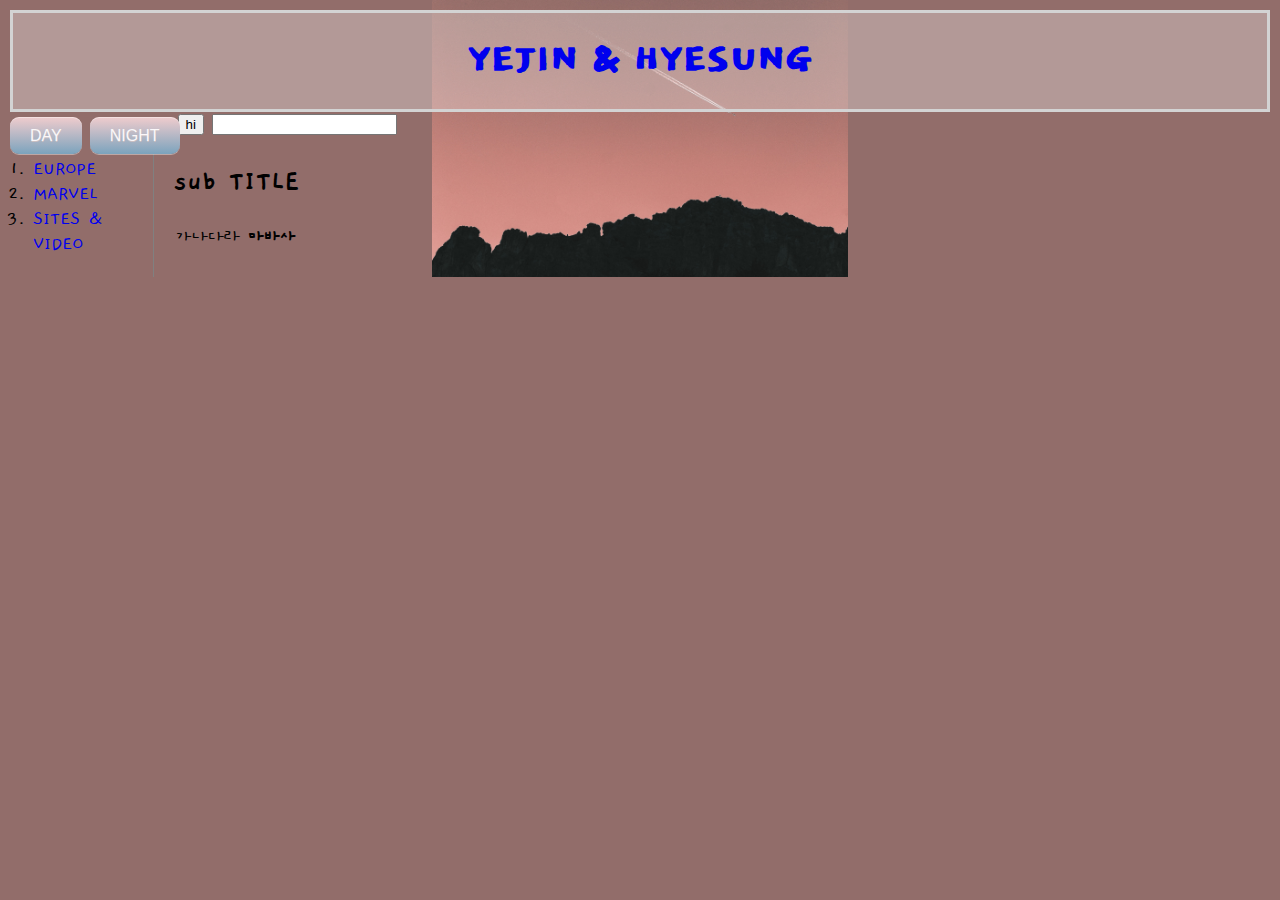
<file: index.html>
<!doctype html>
<html>
<head>
  <title>YEJIN & HYESEUNG</title>
  <meta charset="utf-8">
  <link rel="stylesheet" href="style.css">
</head>
<!-- background-image: linear-gradient(rgb(255,255,255), rgb(134, 156, 177))-->
<body>
  <h1><a href="index.html">YEJIN & HYESUNG</a></h1>
  <a href='#' class='button' onclick="
      document.querySelector('body').style.backgroundImage = 'white';
      document.querySelector('body').style.color = 'black';">DAY</a>

  <a href='#' class='button' onclick="
      document.querySelector('body').style.backgroundColor = 'rgb(5,25,38)';
      document.querySelector('body').style.color = 'rgb(240,204,205)';">NIGHT</a>
      <input type="button" value="hi" onclick="alert('hi')">
    <input type="text" onchange="alert('changed')">

    <div id="grid">
      <ol>
        <li><a href="a.html">EUROPE</a></li>
        <li><a href="b.html">MARVEL</a></li>
        <li><a href="c.html">SITES & VIDEO</a></li>
      </ol>

    <div id="article">
      <h2>sub TITLE</h2>
      <p>
        가나다라 <strong>마바사</strong>

      </p>
    </div>


  </div>

  <div class="clock"></div>
  <script type="text/javascript" src="MyClockDisplay.js"></script>
</body>


</html>
</file>
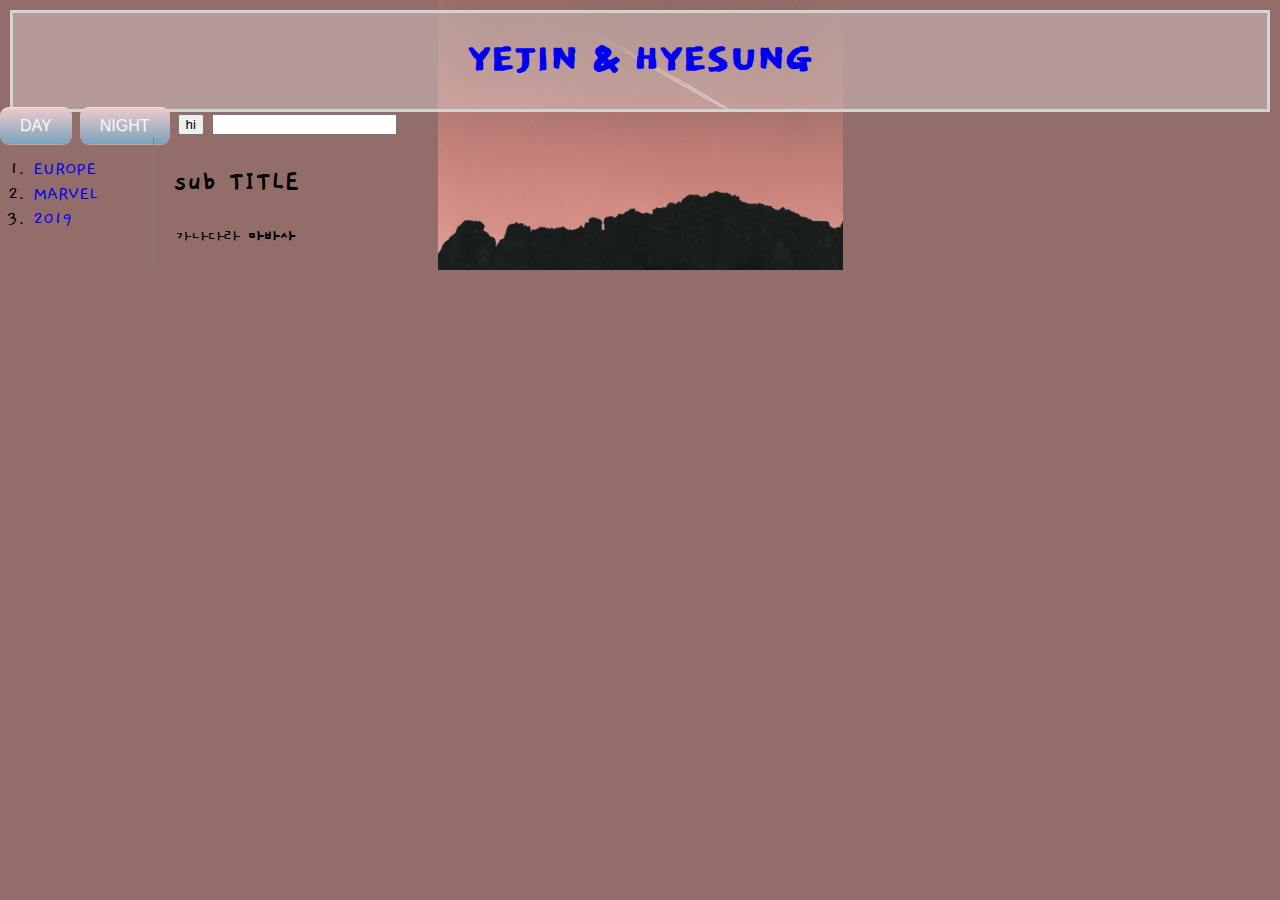
<file: solux_project2018/index.html>
<!doctype html>
<html>
<head>
  <title>YEJIN & HYESEUNG</title>
  <meta charset="utf-8">
  <link rel="stylesheet" href="style.css">
</head>
<!-- background-image: linear-gradient(rgb(255,255,255), rgb(134, 156, 177))-->
<body>
  <h1><a href="index.html">YEJIN & HYESUNG</a></h1>
  <a href='#' class='button' onclick="
      document.querySelector('body').style.backgroundImage = 'white';
      document.querySelector('body').style.color = 'black';">DAY</a>

  <a href='#' class='button' onclick="
      document.querySelector('body').style.backgroundColor = 'rgb(5,25,38)';
      document.querySelector('body').style.color = 'rgb(240,204,205)';">NIGHT</a>
      <input type="button" value="hi" onclick="alert('hi')">
    <input type="text" onchange="alert('changed')">

    <div id="grid">
      <ol>
        <li><a href="a.html">EUROPE</a></li>
        <li><a href="b.html">MARVEL</a></li>
        <li><a href="c.html">2019</a></li>
      </ol>

    <div id="article">
      <h2>sub TITLE</h2>
      <p>
        가나다라 <strong>마바사</strong>

      </p>
    </div>


  </div>

  <div class="clock"></div>
  <script type="text/javascript" src="MyClockDisplay.js"></script>
</body>


</html>
</file>
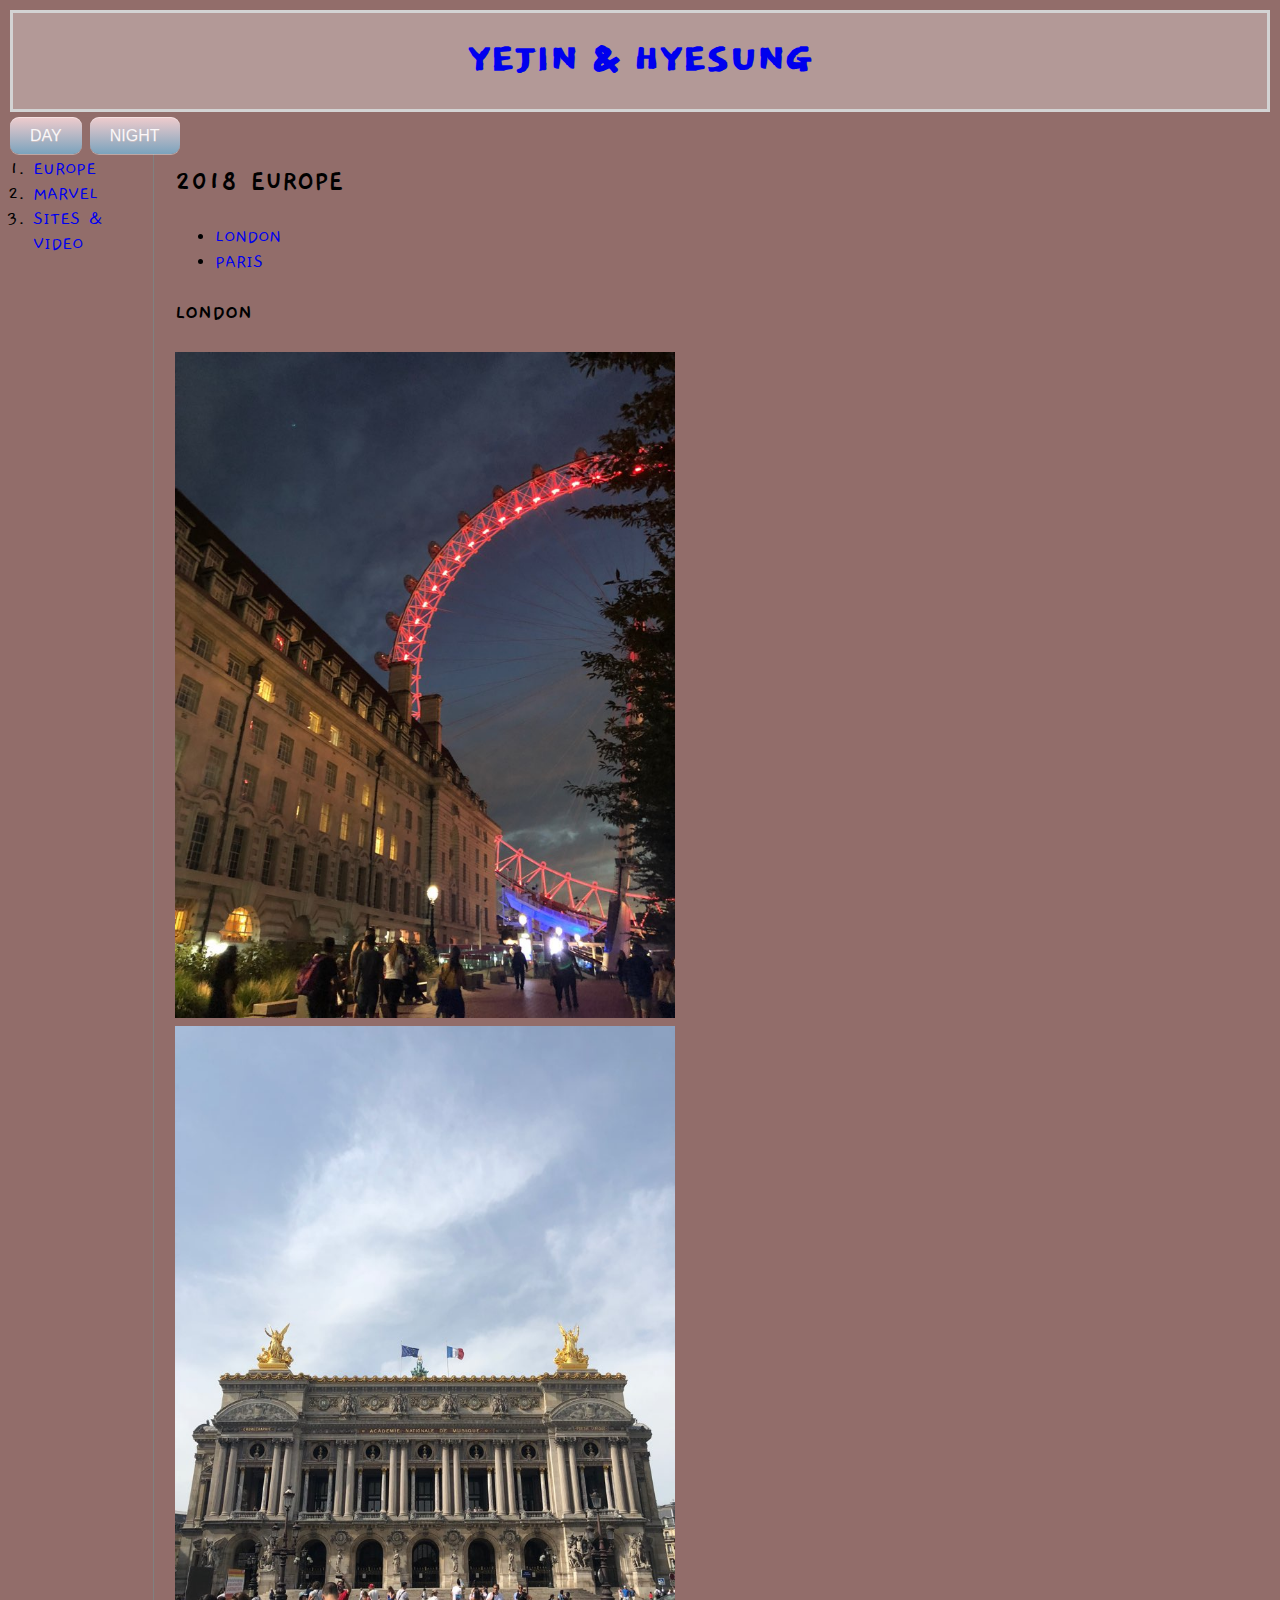
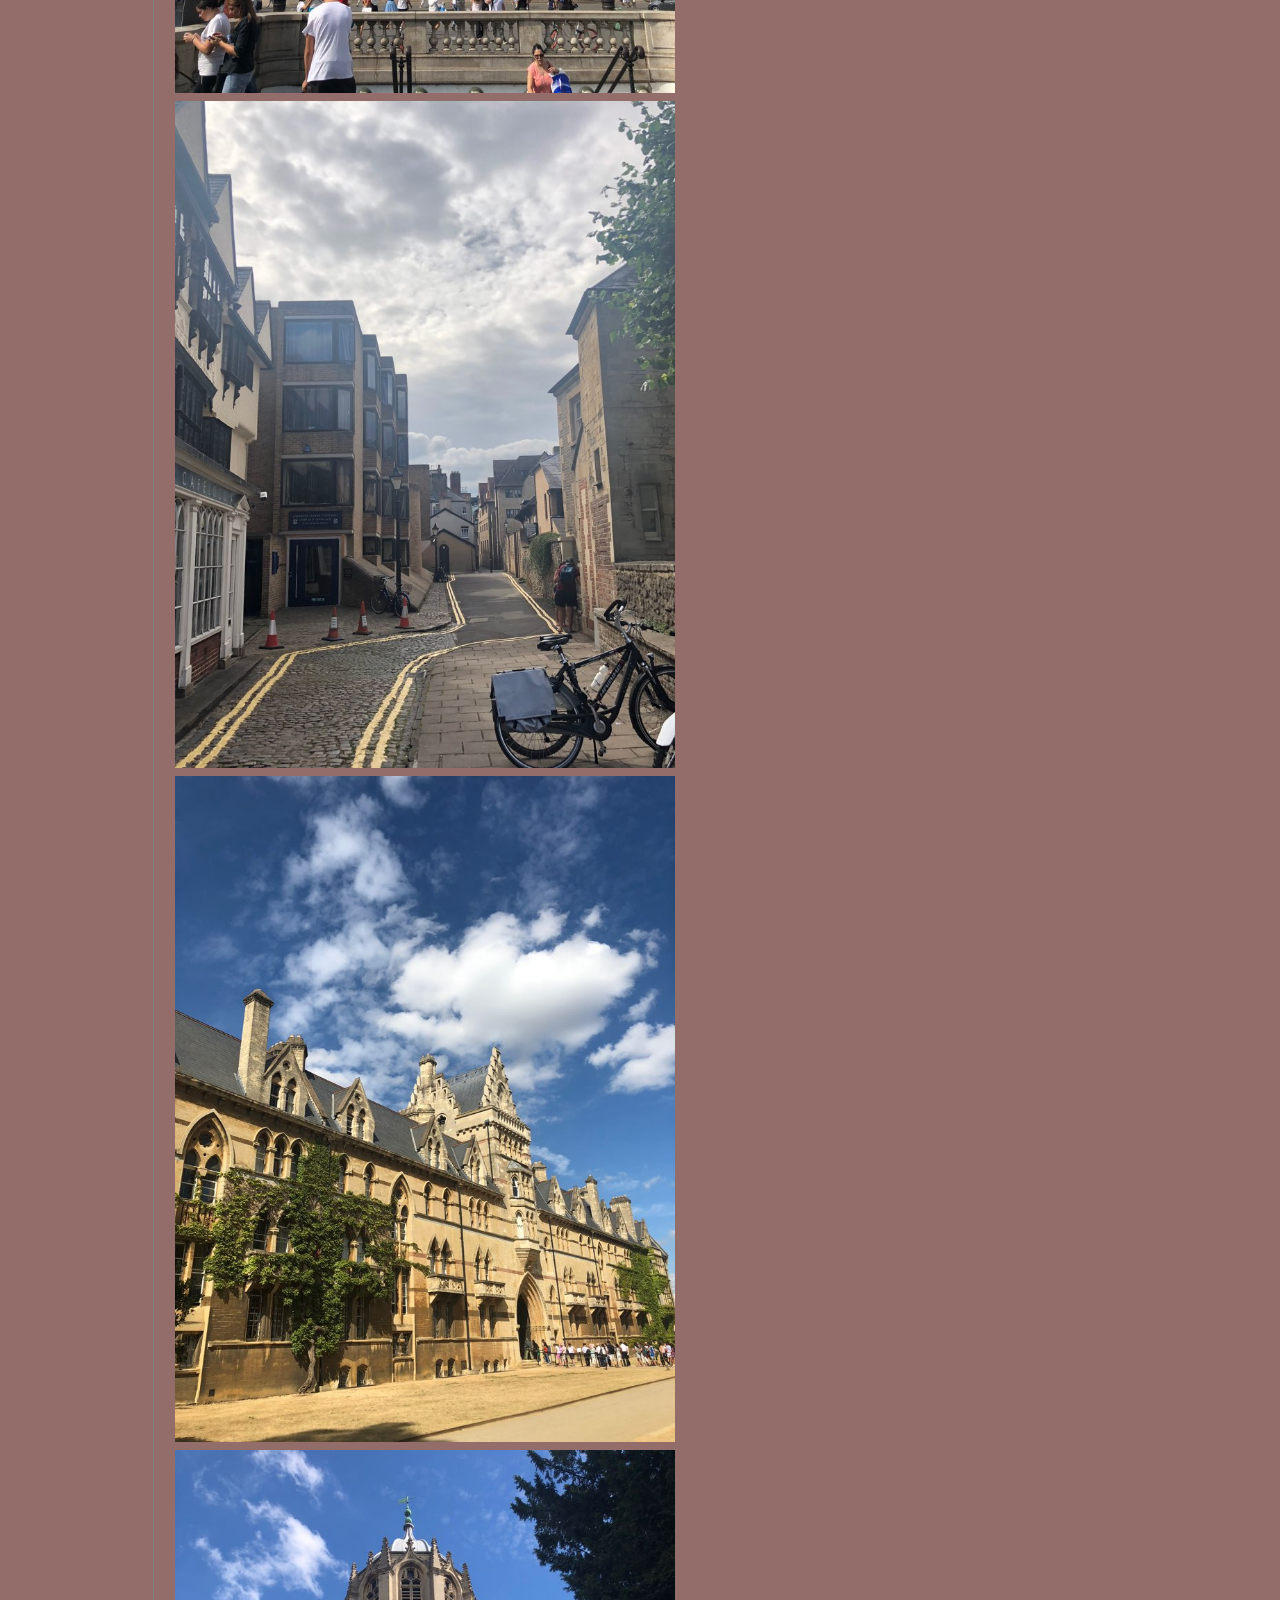
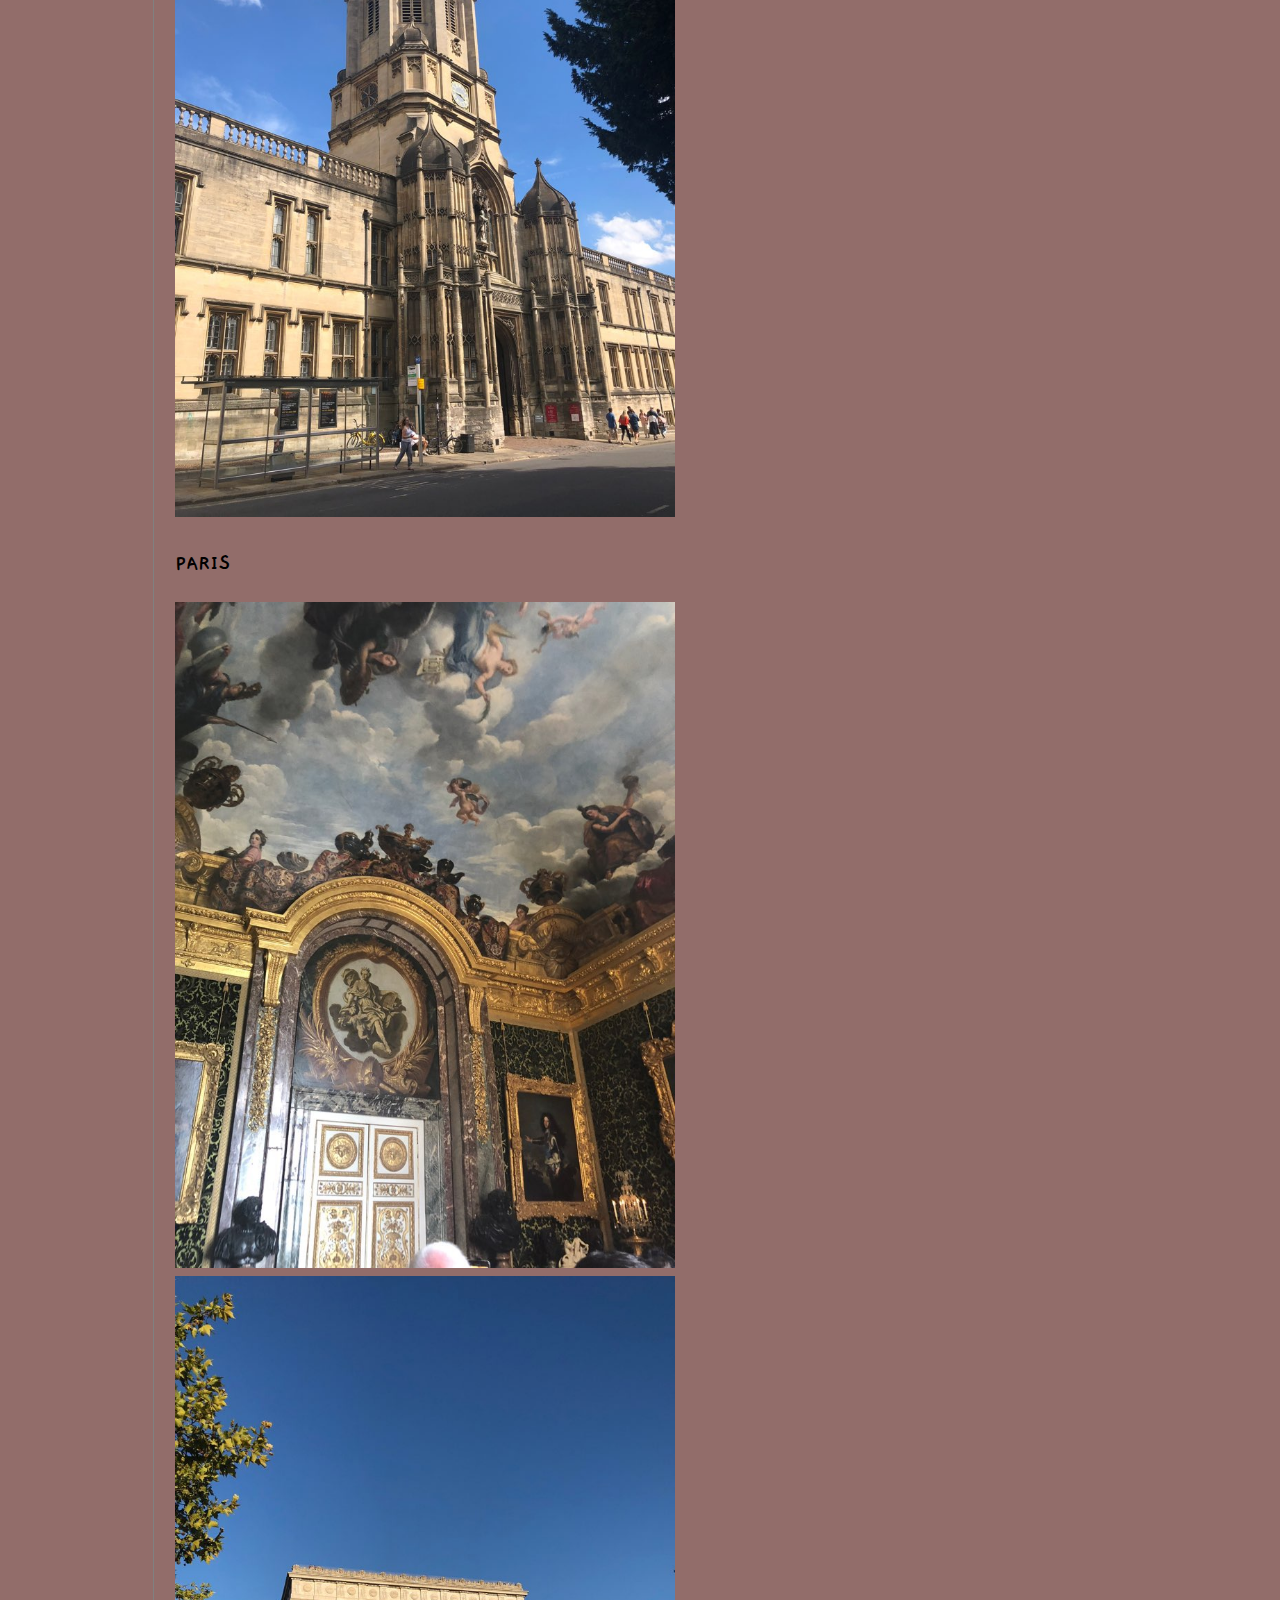
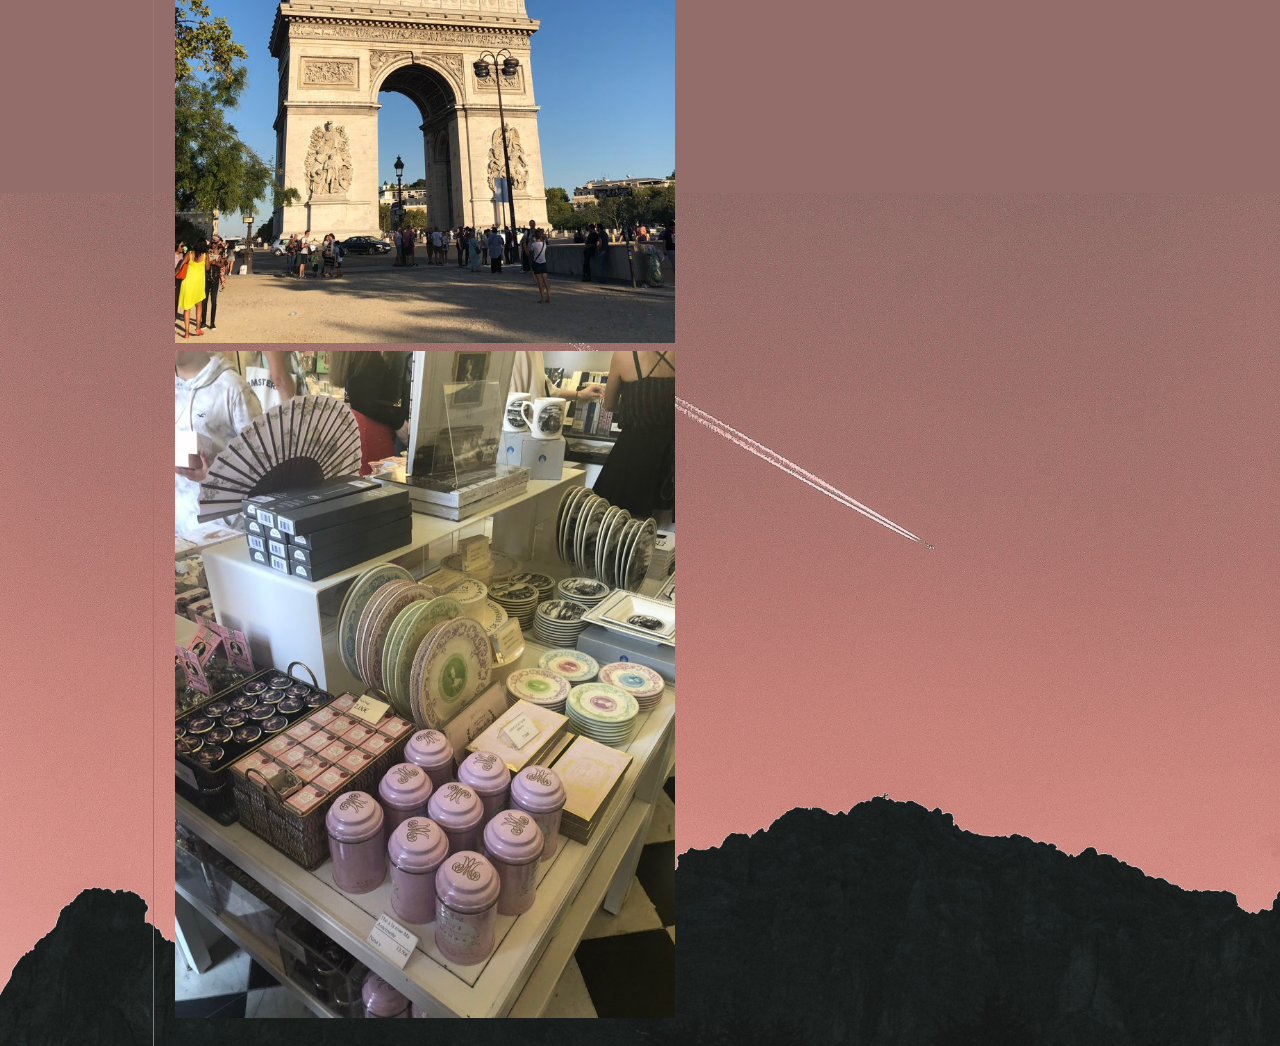
<file: a.html>
<!doctype html>
<html>
<head>
  <title>YEJIN & HYESEUNG_A</title>
  <meta charset="utf-8">
  <link rel="stylesheet" href="style.css">
</head>

<body>
  <h1><a href="index.html">YEJIN & HYESUNG</a></h1>
  <a href='#' class='button' onclick="
      document.querySelector('body').style.backgroundColor = 'white';
      document.querySelector('body').style.color = 'black';">DAY</a>

  <a href='#' class='button' onclick="
      document.querySelector('body').style.backgroundColor = 'rgb(5,25,38)';
      document.querySelector('body').style.color = 'rgb(240,204,205)';">NIGHT</a>

  <div id="grid">
    <ol>
      <li><a href="a.html">EUROPE</a></li>
      <li><a href="b.html">MARVEL</a></li>
      <li><a href="c.html">SITES & VIDEO</a></li>
    </ol>

    <div id="article">
      <h2>2018 EUROPE</h2>
      <p>
        <ul>
          <li><a href="#n1">LONDON</a></li>
          <li><a href="#n2">PARIS</a></li>
        </ul>
      </p>

      <div id="n1">
        <h3>LONDON</h3>
        <p>
          <img src="london1.jpg" width="500"><br>
          <img src="london2.jpg" width="500"><br>
          <img src="london3.jpg" width="500"><br>
          <img src="london4.jpg" width="500"><br>
          <img src="london5.jpg" width="500"><br>

        </p>
      </div>
      <!-- n1 끝 -->

      <div id="n2">
        <h3>PARIS</h3>
        <p>
          <img src="paris1.jpg" width="500"><br>
          <img src="paris2.jpg" width="500"><br>
          <img src="paris3.jpg" width="500"><br>
        </p>
      </div>
      <!-- n2끝 -->
    </div>
    <!-- article 끝-->
  </div>
  <!-- ol 끝-->

  <div class="clock"></div>
  <script type="text/javascript" src="MyClockDisplay.js"></script>
</body>
</html>
</file>
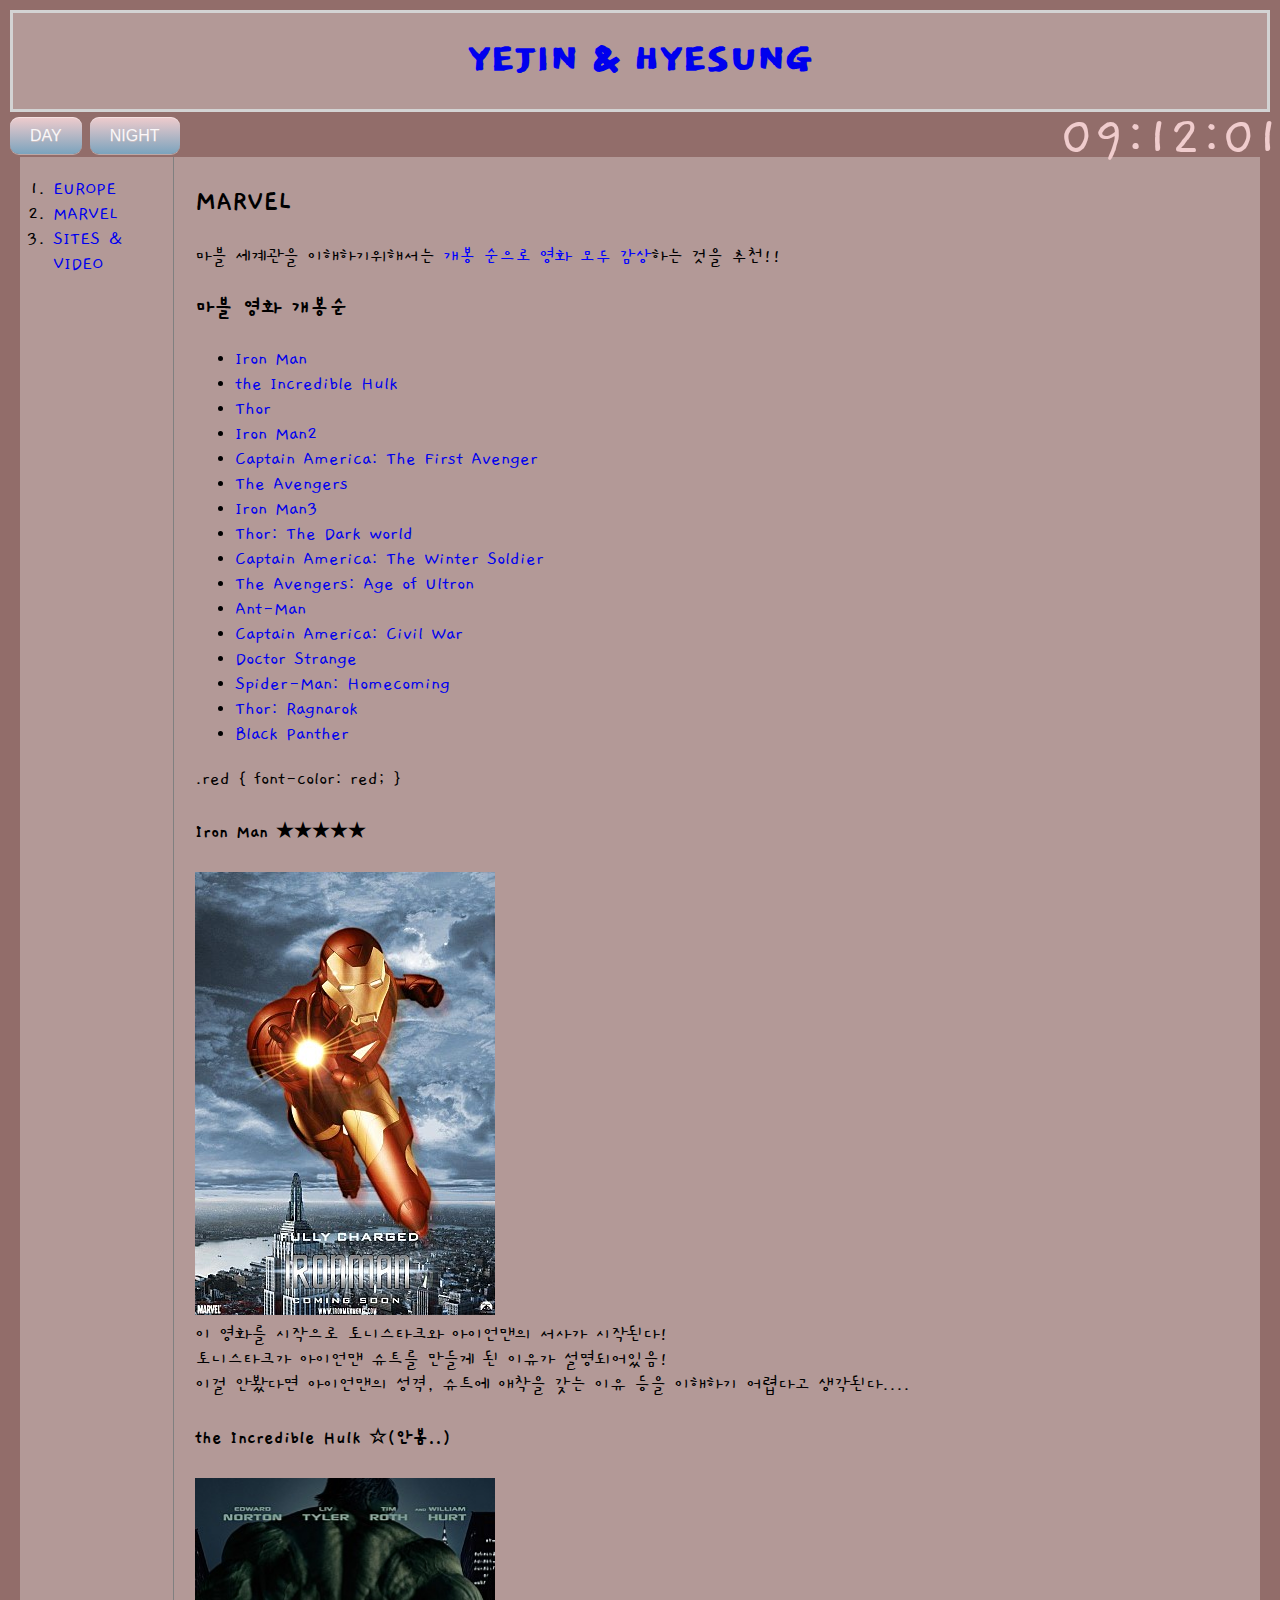
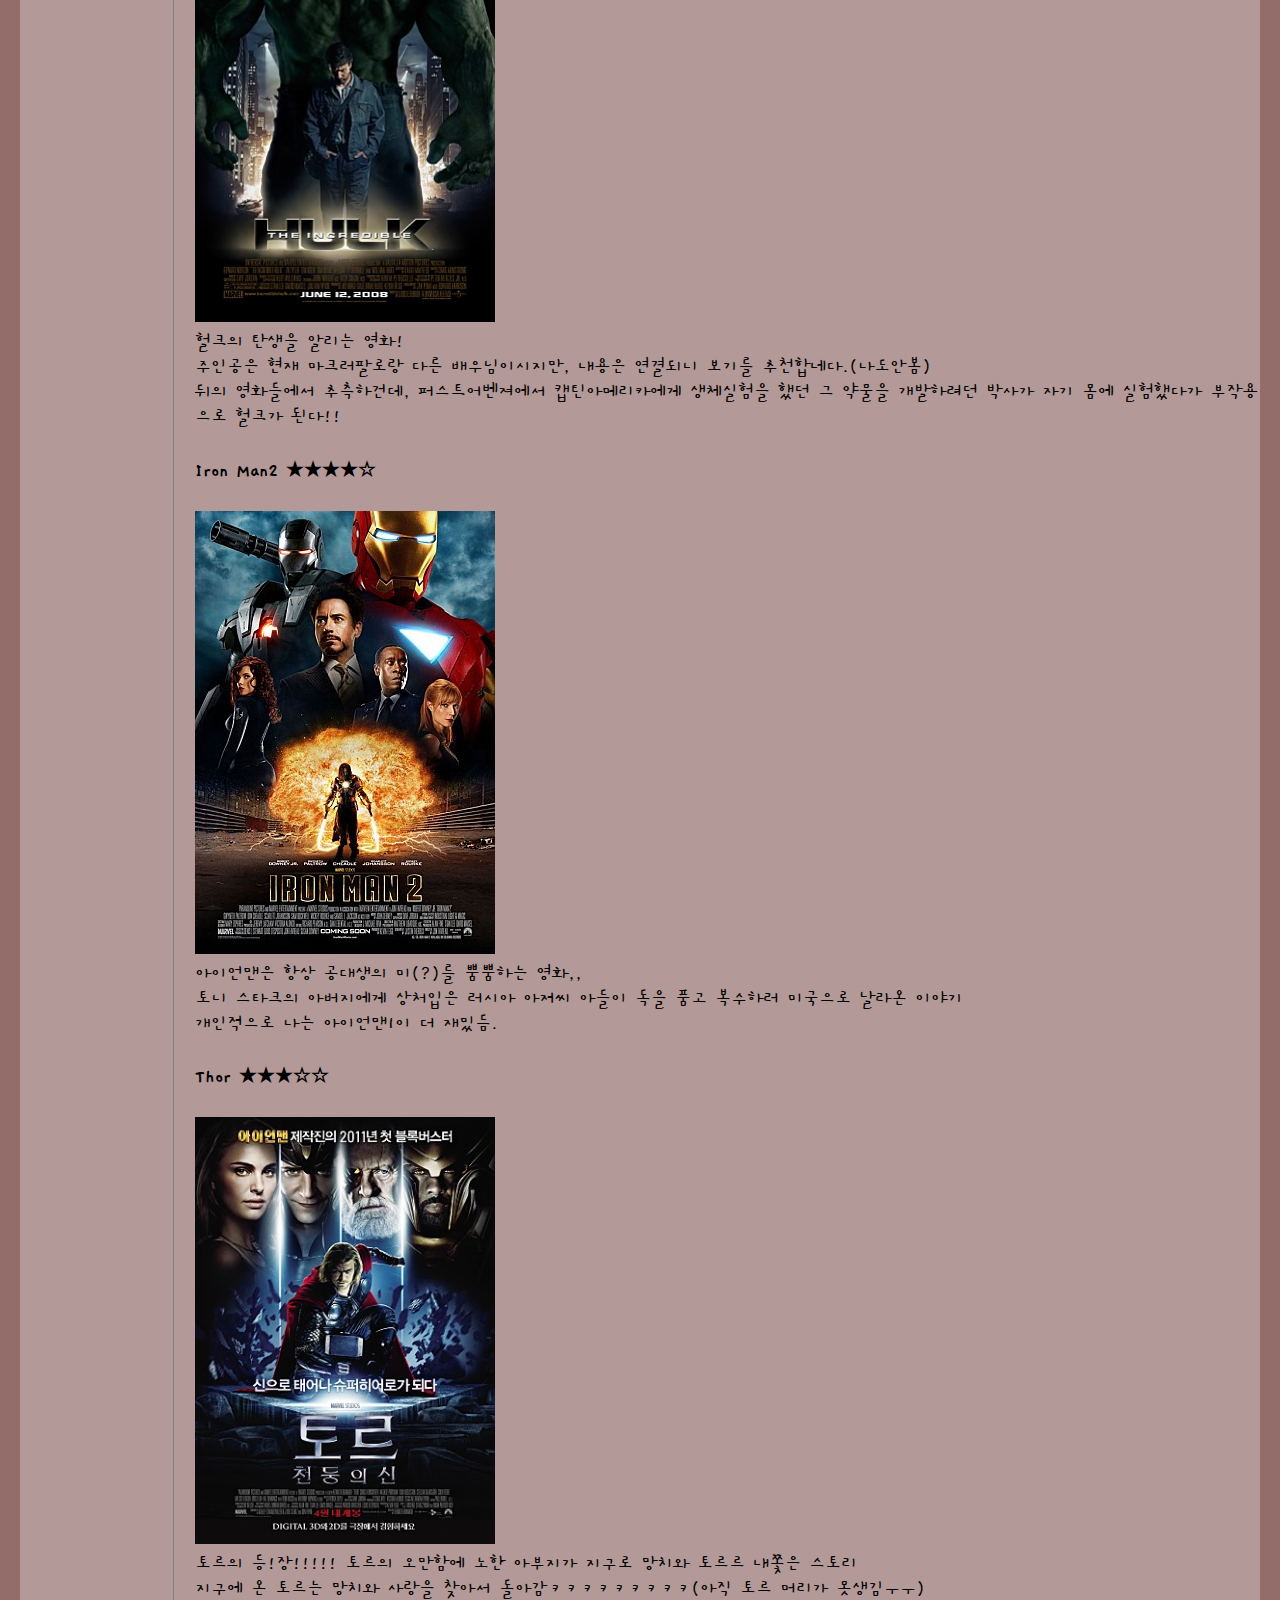
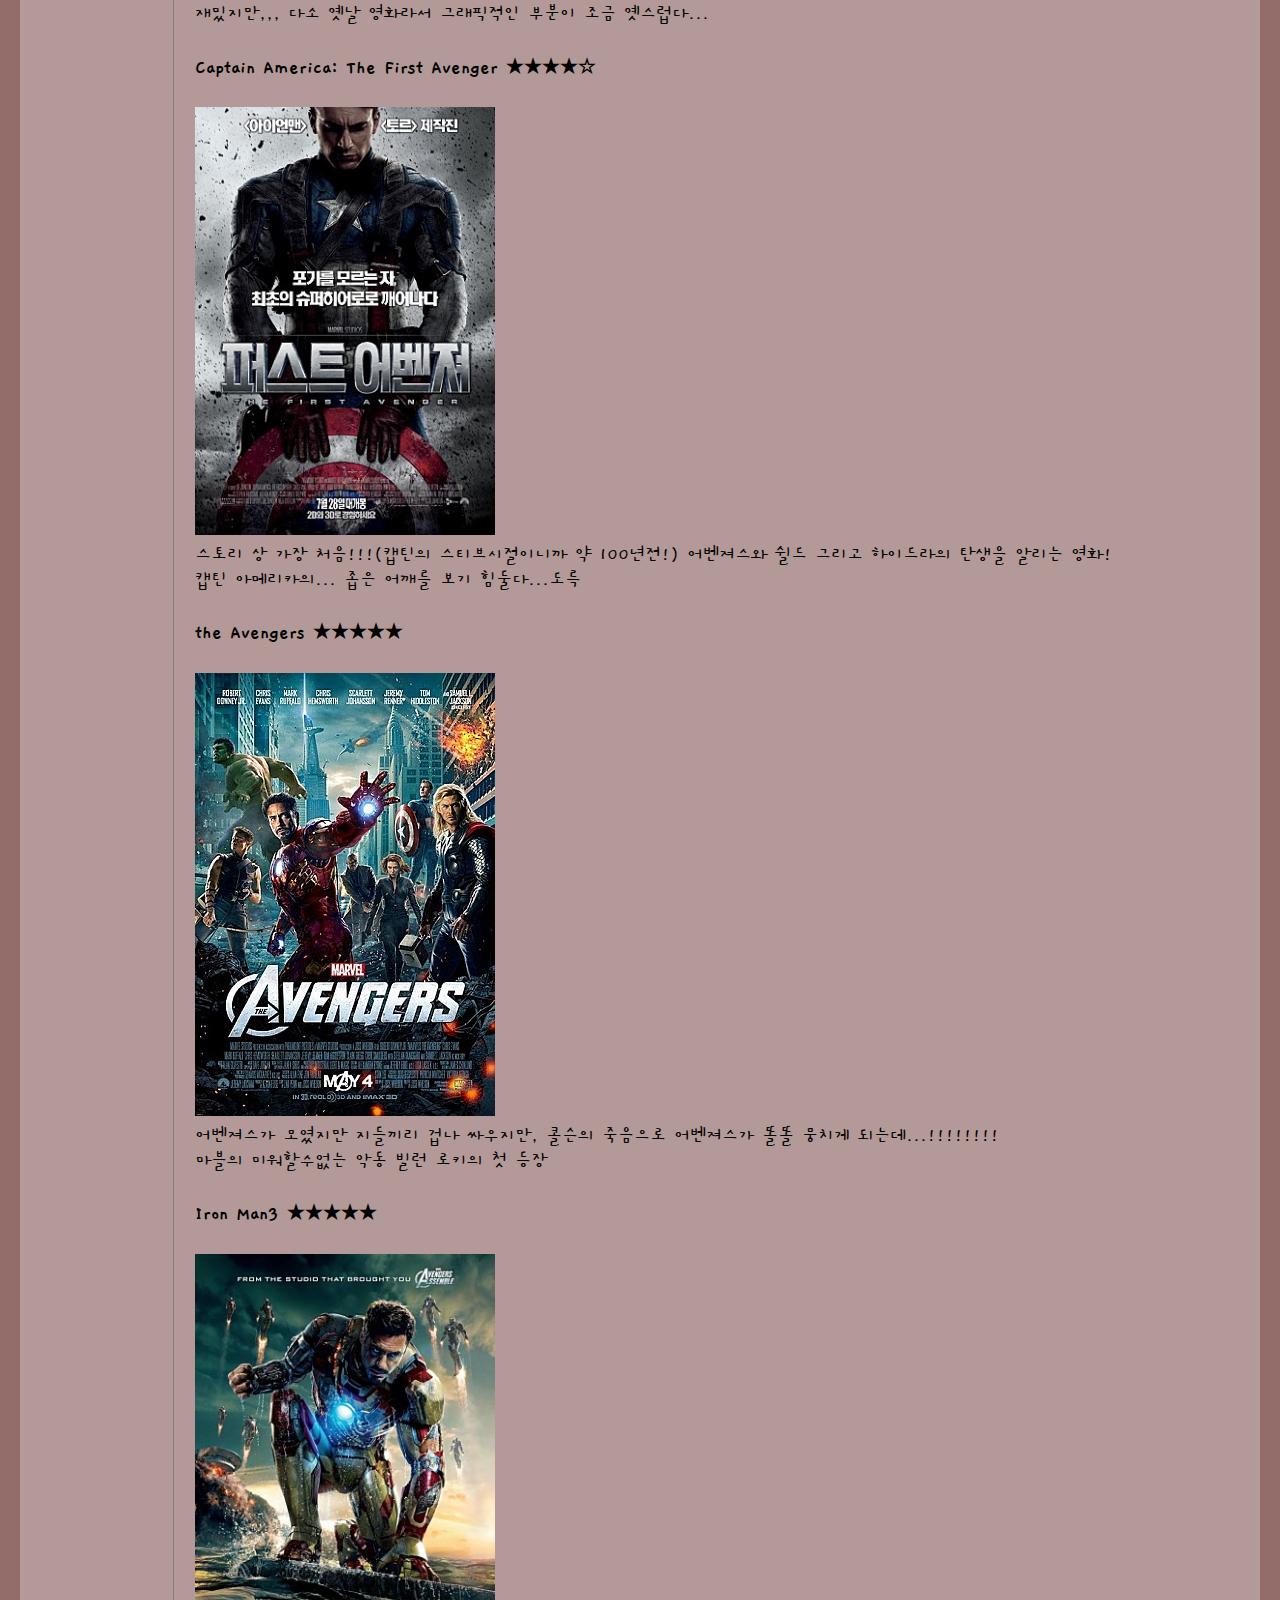
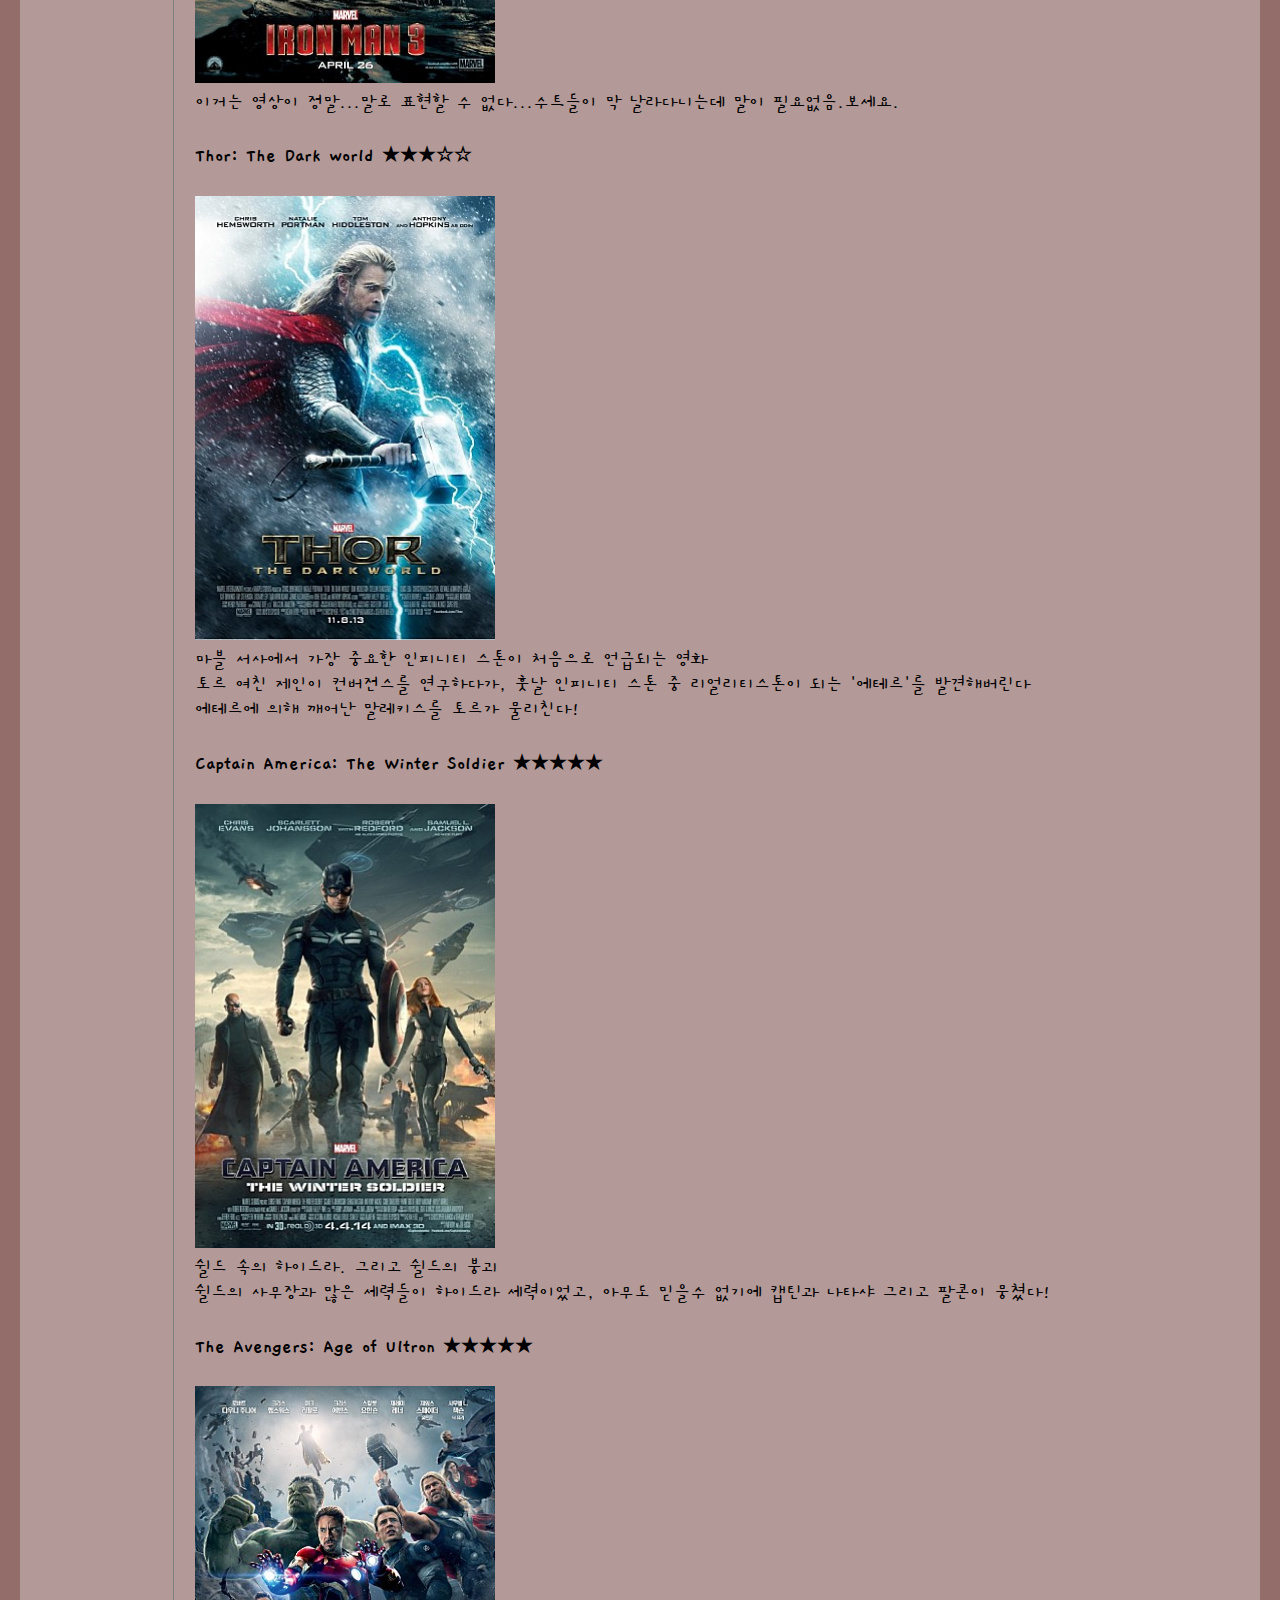
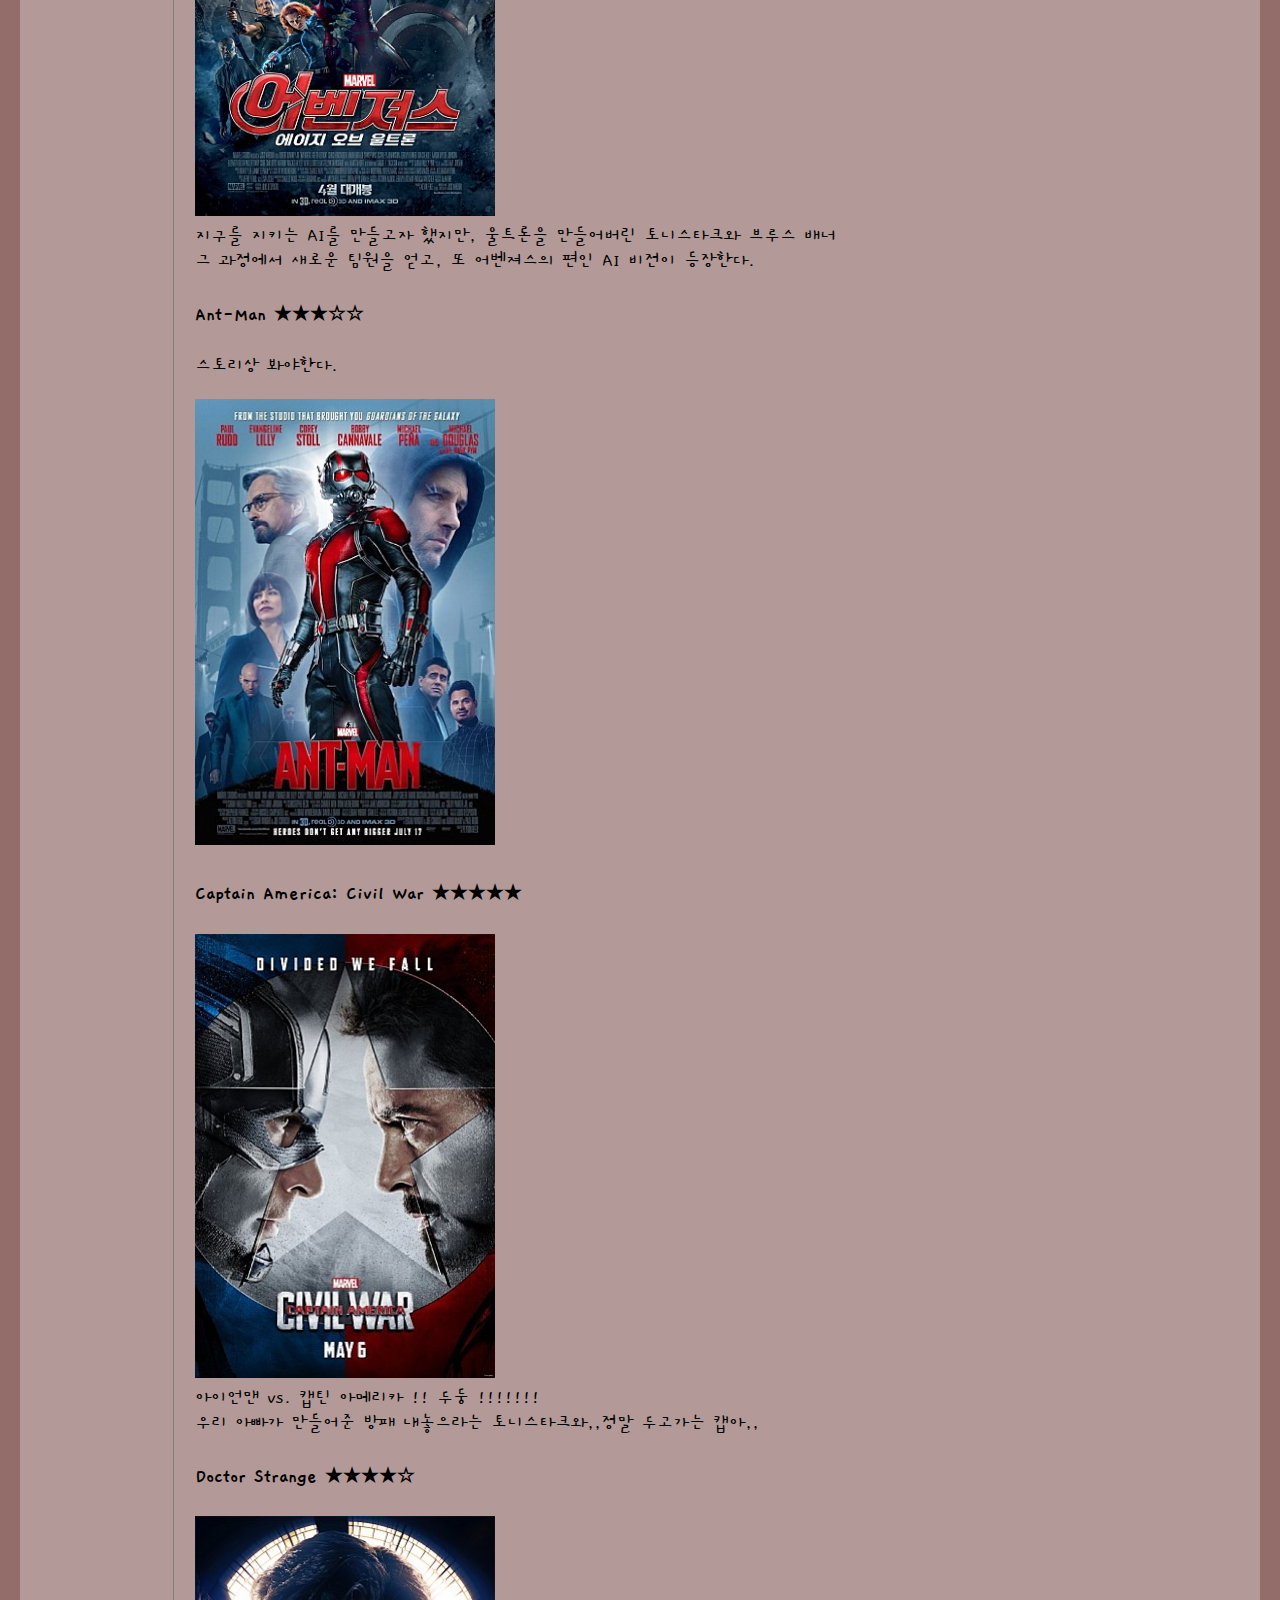
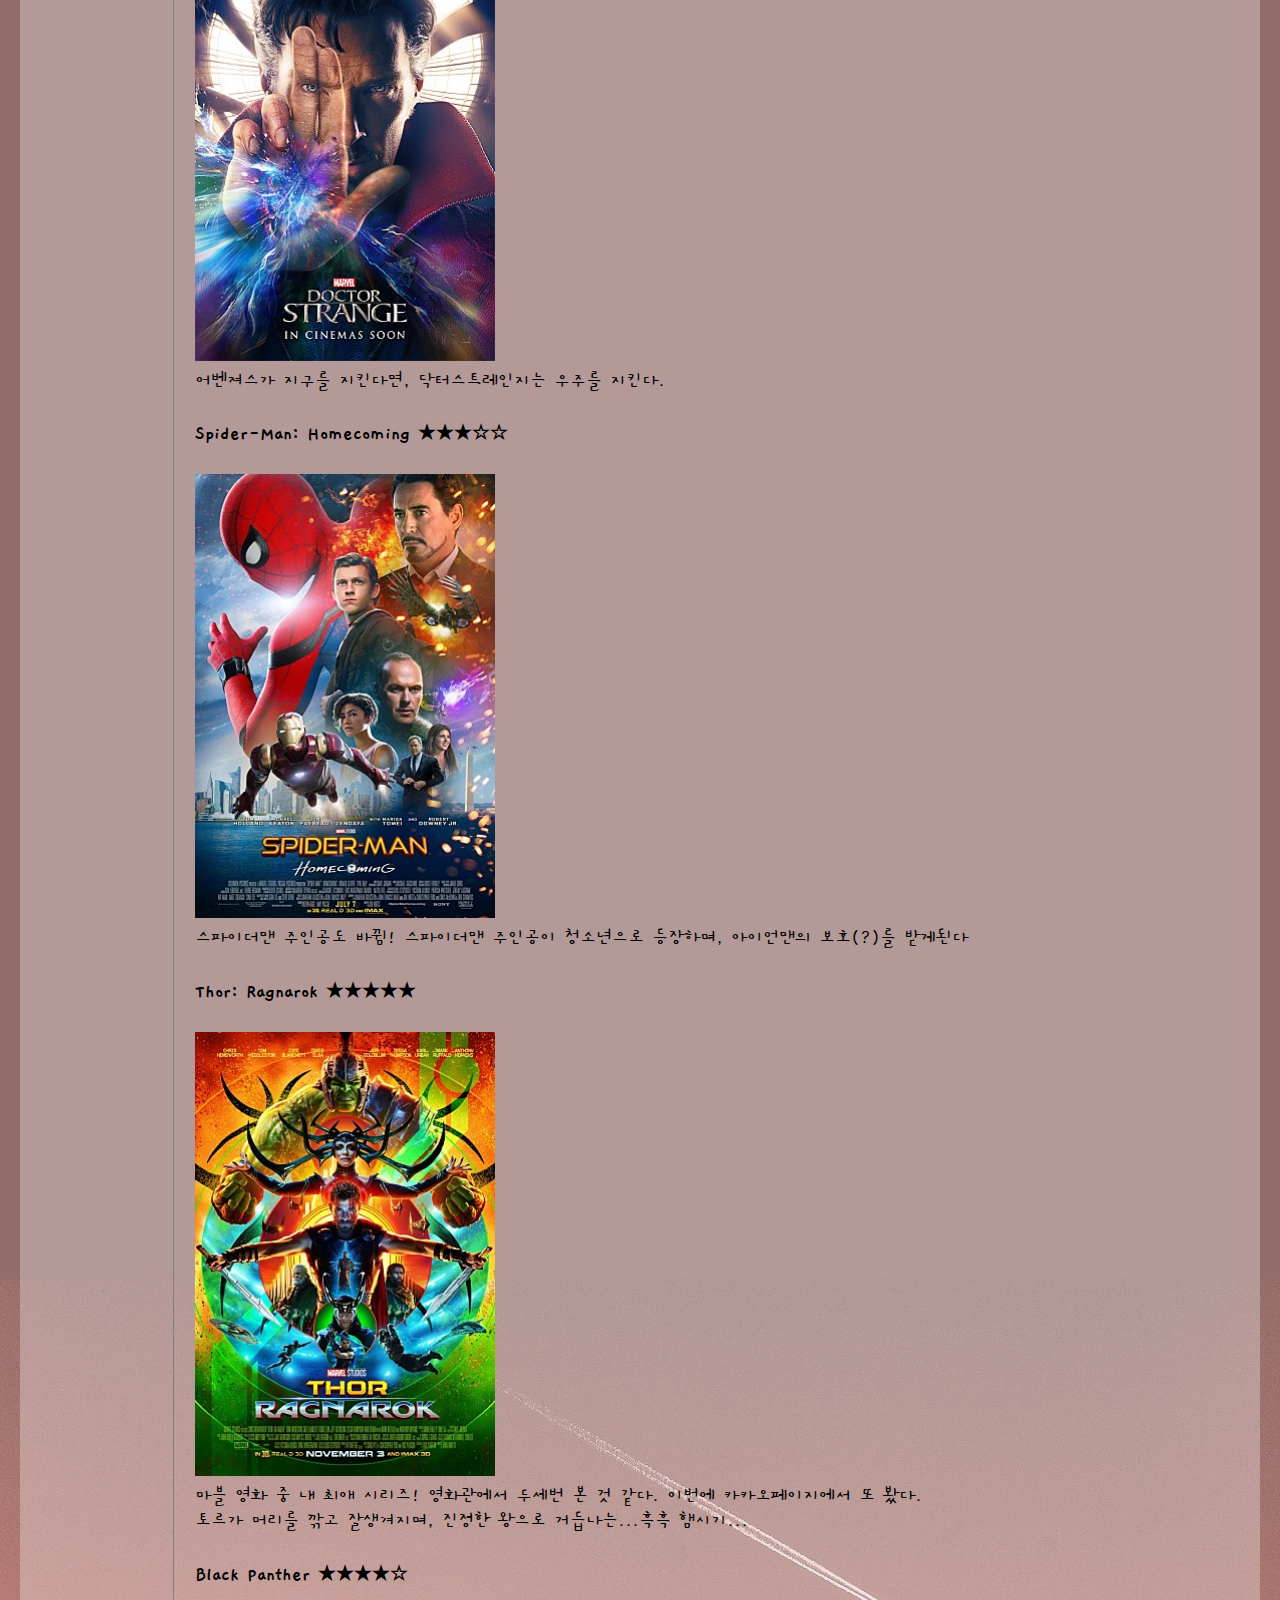
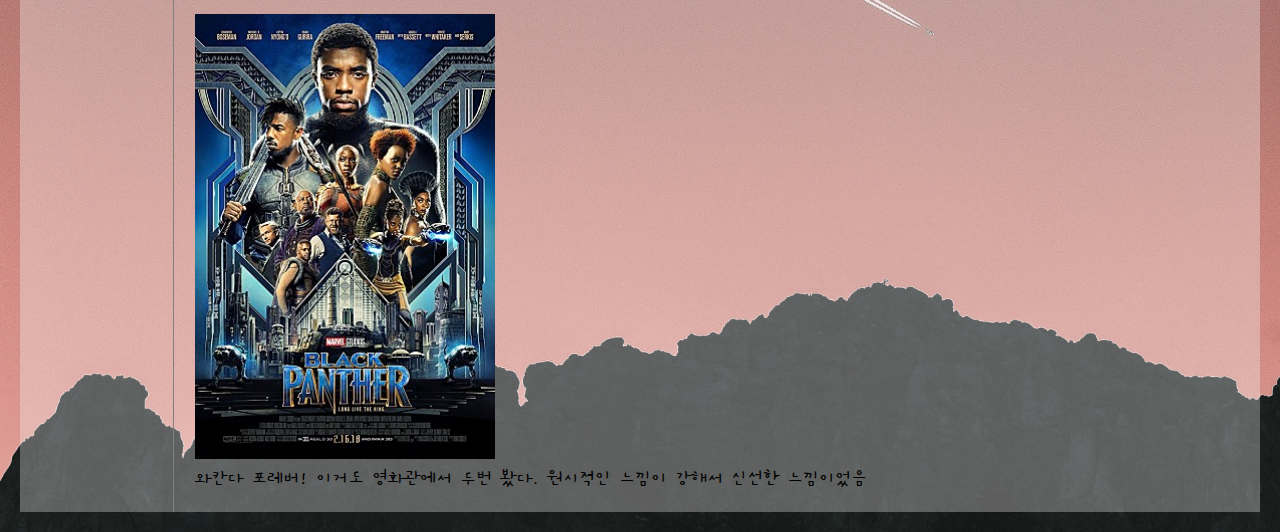
<file: b.html>
<!doctype html>
<html>
<head>
  <title>YEJIN & HYESEUNG_Marvel</title>
  <meta charset="utf-8">
  <link rel="stylesheet" href="style.css">
</head>

<body>

  <h1><a href="index.html">YEJIN & HYESUNG</a></h1>
  <a href='#' class='button' onclick="
      document.querySelector('body').style.backgroundColor = 'white';
      document.querySelector('body').style.color = 'black';">DAY</a>

  <a href='#' class='button' onclick="
      document.querySelector('body').style.backgroundColor = 'rgb(5,25,38)';
      document.querySelector('body').style.color = 'rgb(240,204,205)';">NIGHT</a>

  <div id="grid" class="box">
    <ol>
      <li><a href="a.html">EUROPE</a></li>
      <li><a href="b.html">MARVEL</a></li>
      <li><a href="c.html">SITES & VIDEO</a></li>
    </ol>

    <div id="article">
      <h2>MARVEL</h2>
        <p id="borderimg">
        마블 세계관을 이해하기위해서는 <span class="red">개봉 순으로 영화 모두 감상</span>하는 것을 추천!!<br>
        <h3>마블 영화 개봉순</h3>
        <ul>
          <li><a href="#iron">Iron Man</a></li>
          <li><a href="#hulk">the Incredible Hulk</a></li>
          <li><a href="#thor">Thor</a></li>
          <li><a href="#iron2">Iron Man2</a></li>
          <li><a href="#ca">Captain America: The First Avenger</a></li>
          <li><a href="#a">The Avengers</a></li>
          <li><a href="#iron3">Iron Man3</a></li>
          <li><a href="#thor2">Thor: The Dark world</a></li>
          <li><a href="#ca2">Captain America: The Winter Soldier</a></li>
          <li><a href="#a2">The Avengers: Age of Ultron</a></li>
          <li><a href="#ant">Ant-Man</a></li>
          <li><a href="#ca3">Captain America: Civil War</a></li>
          <li><a href="#doc">Doctor Strange</a></li>
          <li><a href="#spi">Spider-Man: Homecoming</a></li>
          <li><a href="#thor3">Thor: Ragnarok</a></li>
          <li><a href="#bp">Black Panther</a></li>
        </ul>
      </p>

      .red {
      font-color: red;
      }



      <div id="iron">
        <h4>Iron Man ★★★★★</h4>
        <p>
        <img src="ironman.jpg" width="300"><br>
        이 영화를 시작으로 토니스타크와 아이언맨의 서사가 시작된다!<br>
        토니스타크가 아이언맨 슈트를 만들게 된 이유가 설명되어있음!<br>
        이걸 안봤다면 아이언맨의 성격, 슈트에 애착을 갖는 이유 등을 이해하기 어렵다고 생각된다....
        </p>
      </div>

      <div id="hulk">
        <h4>the Incredible Hulk ☆(안봄..)</h4>
        <p>
        <img src="hulk.jpg" width="300"><br>
        헐크의 탄생을 알리는 영화! <br>
        주인공은 현재 마크러팔로랑 다른 배우님이시지만, 내용은 연결되니 보기를 추천합네다.(나도안봄)<br>
        뒤의 영화들에서 추측하건데, 퍼스트어벤져에서 캡틴아메리카에게 생체실험을 했던 그 약물을
        개발하려던 박사가 자기 몸에 실험했다가 부작용으로 헐크가 된다!!
        </p>
      </div>

      <div id="iron2">
        <h4>Iron Man2 ★★★★☆</h4>
        <p>
        <img src="ironman2.jpg" width="300"><br>
        아이언맨은 항상 공대생의 미(?)를 뿜뿜하는 영화,,<br>
        토니 스타크의 아버지에게 상처입은 러시아 아저씨 아들이 독을 품고 복수하러 미국으로 날라온 이야기<br>
        개인적으로 나는 아이언맨1이 더 재밌듬.
        </p>
      </div>

      <div id="thor">
        <h4>Thor ★★★☆☆</h4>
        <p>
        <img src="thor.jpg" width="300"><br>
        토르의 등!장!!!!! 토르의 오만함에 노한 아부지가 지구로 망치와 토르르 내쫓은 스토리<br>
        지구에 온 토르는 망치와 사랑을 찾아서 돌아감ㅋㅋㅋㅋㅋㅋㅋㅋㅋ(아직 토르 머리가 못생김ㅜㅜ)<br>
        재밌지만,,, 다소 옛날 영화라서 그래픽적인 부분이 조금 옛스럽다...
        </p>
      </div>

      <div id="ca">
        <h4>Captain America: The First Avenger ★★★★☆</h4>
        <p>
        <img src="cap1.jpg" width="300"><br>
        스토리 상 가장 처음!!!(캡틴의 스티브시절이니까 약 100년전!) 어벤져스와 쉴드 그리고 하이드라의 탄생을 알리는 영화!<br>
        캡틴 아메리카의... 좁은 어깨를 보기 힘둘다...도륵
        </p>
      </div>

      <div id="a">
        <h4>the Avengers ★★★★★</h4>
        <p>
        <img src="avengers.jpg" width="300"><br>
        어벤져스가 모였지만 지들끼리 겁나 싸우지만, 콜슨의 죽음으로 어벤져스가 똘똘 뭉치게 되는데...!!!!!!!!<br>
        마블의 미워할수없는 악동 빌런 로키의 첫 등장
        </p>
      </div>

      <div id="iron3">
        <h4>Iron Man3 ★★★★★</h4>
        <p>
        <img src="ironman3.jpg" width="300"><br>
        이거는 영상이 정말...말로 표현할 수 없다...수트들이 막 날라다니는데 말이 필요없음.보세요.
        </p>
      </div>

      <div id="thor2">
        <h4>Thor: The Dark world ★★★☆☆</h4>
        <p>
        <img src="thor2.jpg" width="300"><br>
        마블 서사에서 가장 중요한 인피니티 스톤이 처음으로 언급되는 영화<br>
        토르 여친 제인이 컨버전스를 연구하다가, 훗날 인피니티 스톤 중 리얼리티스톤이 되는 '에테르'를 발견해버린다<br>
        에테르에 의해 깨어난 말레키스를 토르가 물리친다!
        </p>
      </div>

      <div id="ca2">
        <h4>Captain America: The Winter Soldier ★★★★★</h4>
        <p>
        <img src="cap2.jpg" width="300"><br>
        쉴드 속의 하이드라. 그리고 쉴드의 붕괴<br>
        쉴드의 사무장과 많은 세력들이 하이드라 세력이었고, 아무도 믿을수 없기에 캡틴과 나타샤 그리고 팔콘이 뭉쳤다!
        </p>
      </div>

      <div id="a2">
        <h4>The Avengers: Age of Ultron ★★★★★</h4>
        <p>
        <img src="avengers2.jpg" width="300"><br>
        지구를 지키는 AI를 만들고자 했지만, 울트론을 만들어버린 토니스타크와 브루스 배너<br>
        그 과정에서 새로운 팀원을 얻고, 또 어벤져스의 편인 AI 비전이 등장한다.
        </p>
      </div>

      <div id="ant">
        <h4>Ant-Man ★★★☆☆</h4>
        스토리상 봐야한다.
        <p>
          <img src="ant.jpg" width="300"><br>
        </p>
      </div>

      <div id="ca3">
        <h4>Captain America: Civil War ★★★★★</h4>
        <p>
        <img src="cap3.jpg" width="300"><br>
        아이언맨 vs. 캡틴 아메리카 !! 두둥 !!!!!!! <br>
        우리 아빠가 만들어준 방패 내놓으라는 토니스타크와,,정말 두고가는 캡아,,
        </p>
      </div>

      <div id="doc">
        <h4>Doctor Strange ★★★★☆</h4>
        <p>
        <img src="doc.jpg" width="300"><br>
        어벤져스가 지구를 지킨다면, 닥터스트레인지는 우주를 지킨다.<br>
        </p>
      </div>

      <div id="spi">
        <h4>Spider-Man: Homecoming ★★★☆☆</h4>
        <p>
        <img src="spider.jpg" width="300"><br>
        스파이더맨 주인공도 바뀜! 스파이더맨 주인공이 청소년으로 등장하며, 아이언맨의 보호(?)를 받게된다<br>
        </p>
      </div>

      <div id="thor3">
        <h4>Thor: Ragnarok ★★★★★</h4>
        <p>
        <img src="thor3.jpg" width="300"><br>
        마블 영화 중 내 최애 시리즈! 영화관에서 두세번 본 것 같다. 이번에 카카오페이지에서 또 봤다.<br>
        토르가 머리를 깎고 잘생겨지며, 진정한 왕으로 거듭나는...흑흑 햄시기...
        </p>
      </div>

      <div id="bp">
        <h4>Black Panther ★★★★☆</h4>
        <p>
        <img src="bp.jpg" width="300"><br>
        와칸다 포레버! 이거도 영화관에서 두번 봤다. 원시적인 느낌이 강해서 신선한 느낌이었음
        </p>
      </div>

    </div>
    <!--article만끝-->
  </div>
  <!-- ol article끝-->

  <div class="clock"></div>
  <script type="text/javascript" src="MyClockDisplay.js"></script>
</body>
</html>
</file>
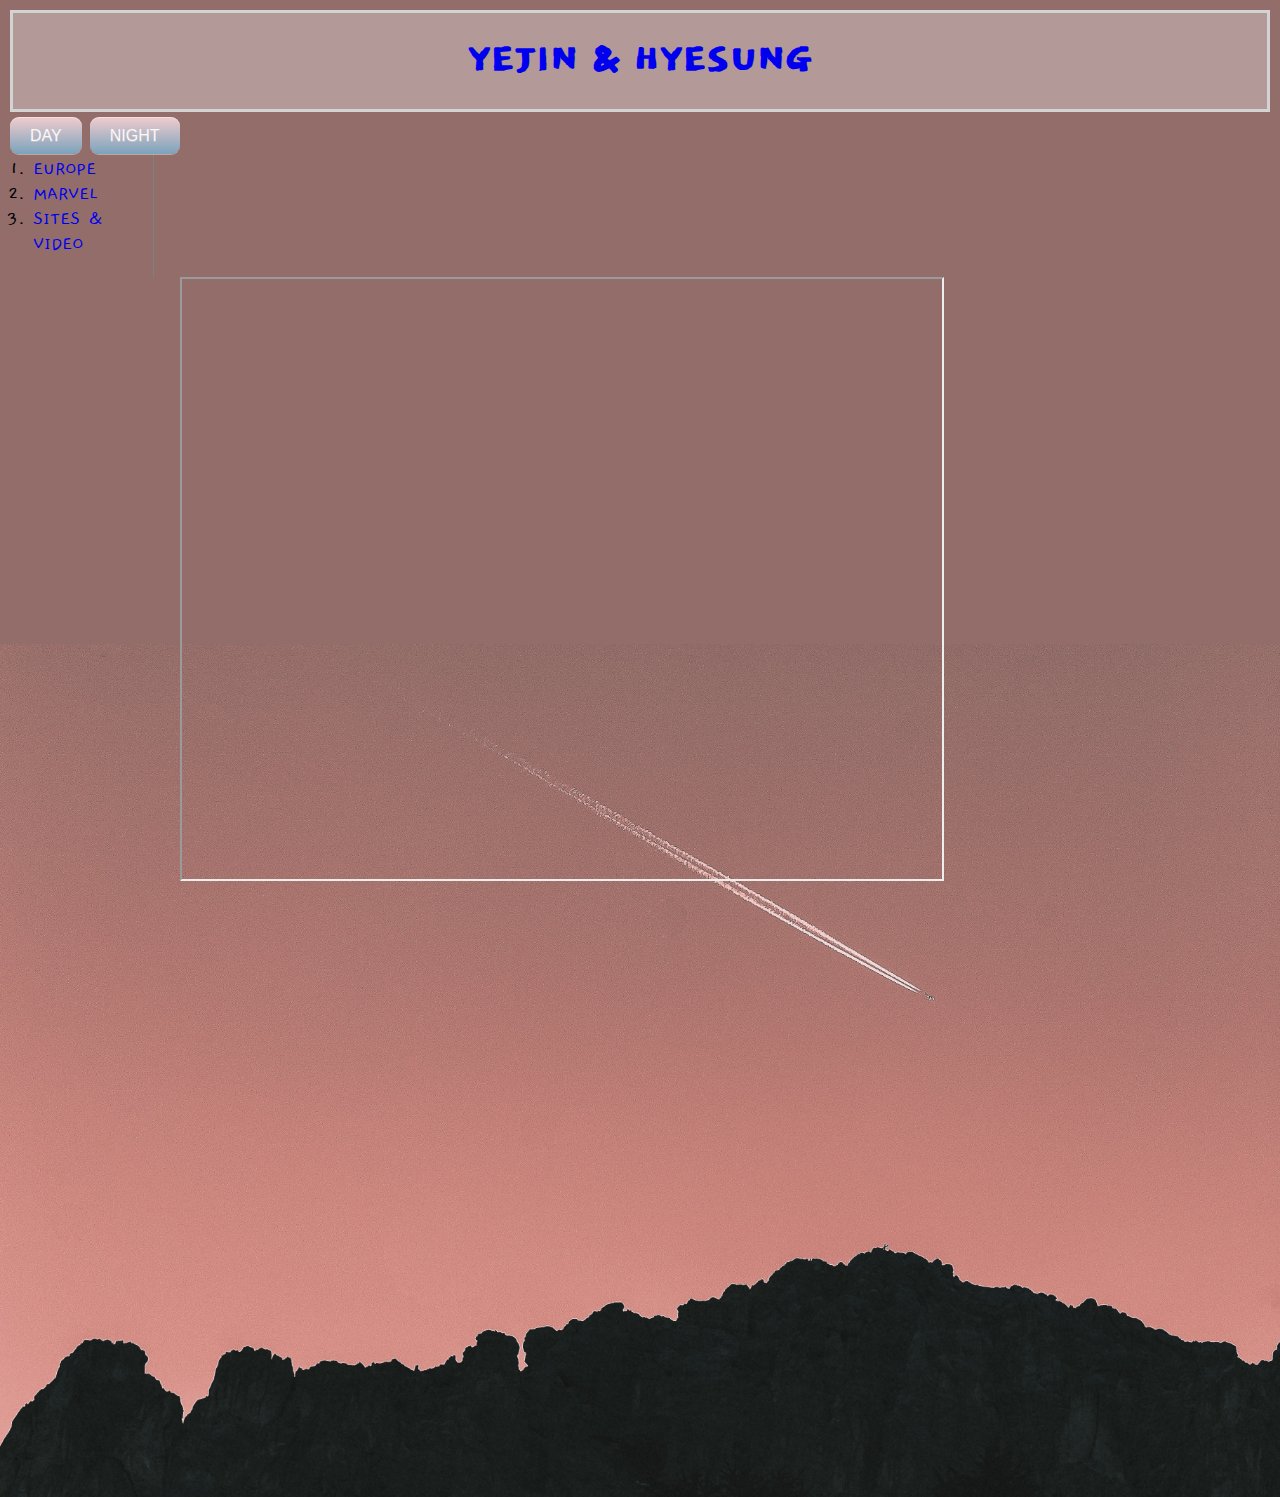
<file: c.html>
<!doctype html>
<html>
<head>
  <title>YEJJIN & HYESEUNG_C</title>
  <meta charset="utf-8">
  <link rel="stylesheet" href="style.css">
</head>

<body>
  <h1><a href="index.html">YEJIN & HYESUNG</a></h1>
  <a href='#' class='button' onclick="
      document.querySelector('body').style.backgroundColor = 'white';
      document.querySelector('body').style.color = 'black';">DAY</a>

  <a href='#' class='button' onclick="
      document.querySelector('body').style.backgroundColor = 'rgb(5,25,38)';
      document.querySelector('body').style.color = 'rgb(240,204,205)';">NIGHT</a>

  <div id="grid">
    <ol>
      <li><a href="a.html">EUROPE</a></li>
      <li><a href="b.html">MARVEL</a></li>
      <li><a href="c.html">SITES & VIDEO</a></li>
    </ol>
  </div>
  
    <div style = "position: relative; left: 180px;">
      <iframe src="http://www.daum.net" style="border:10;" width="760" height="600" > </iframe>
    </div>

    <div style = "position: relative; left: 180px;">
      <iframe src="https://player.vimeo.com/video/38971311" style="border:0;" width="760" height="600" > </iframe>
    </div>



  <div class="clock"></div>
  <script type="text/javascript" src="MyClockDisplay.js"></script>
  </body>
</html>
</file>
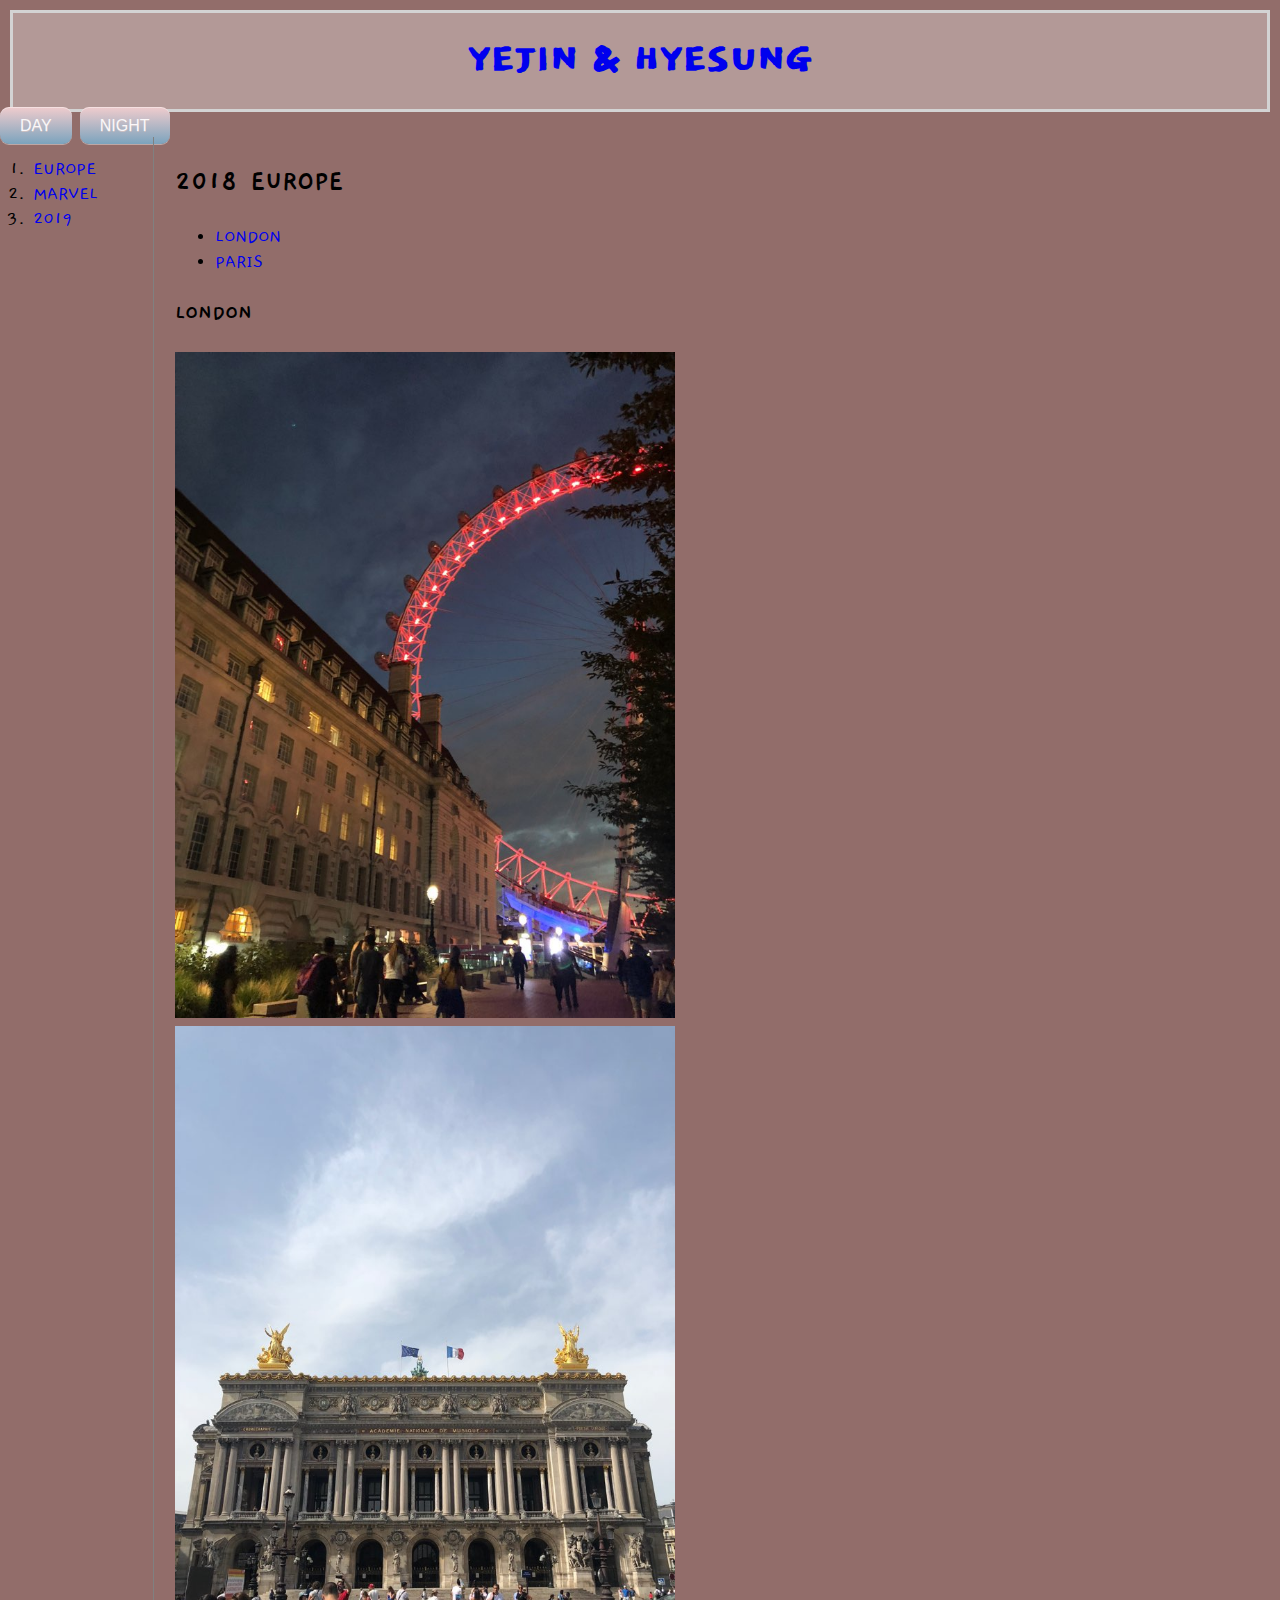
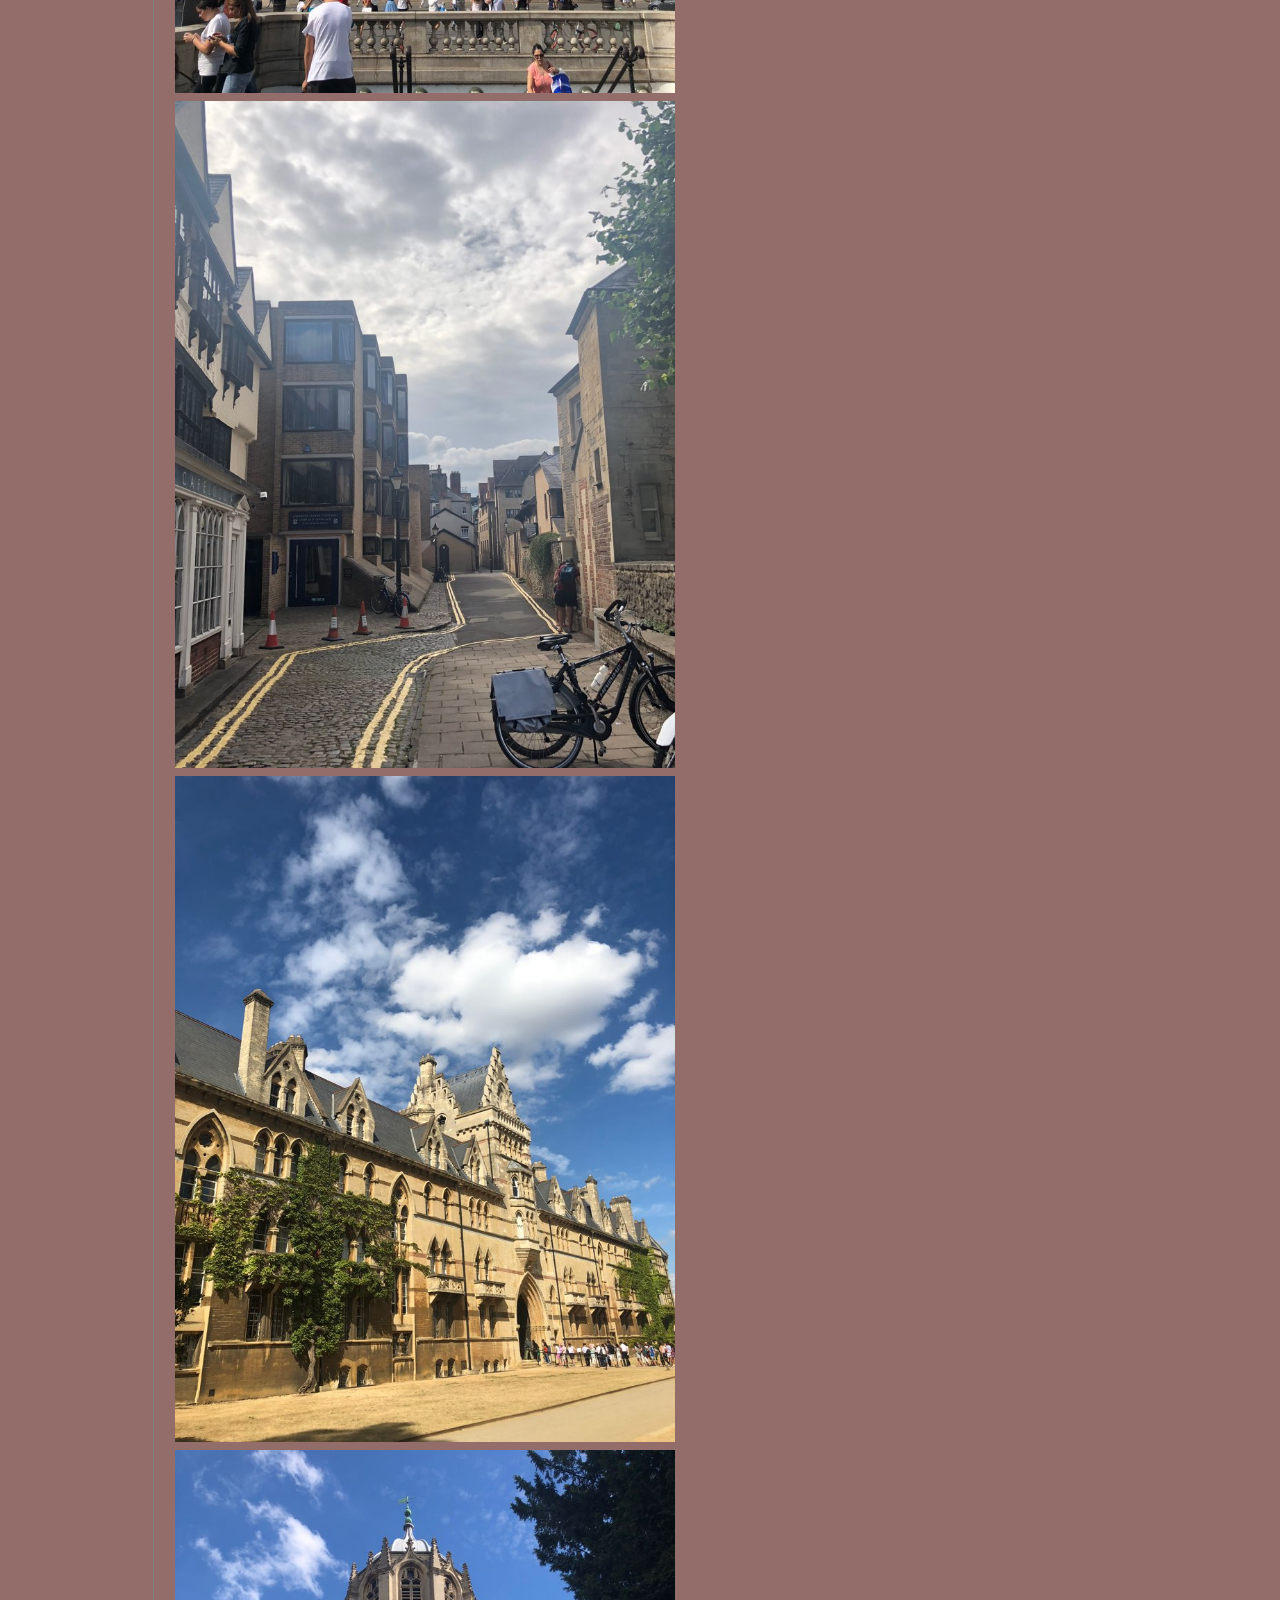
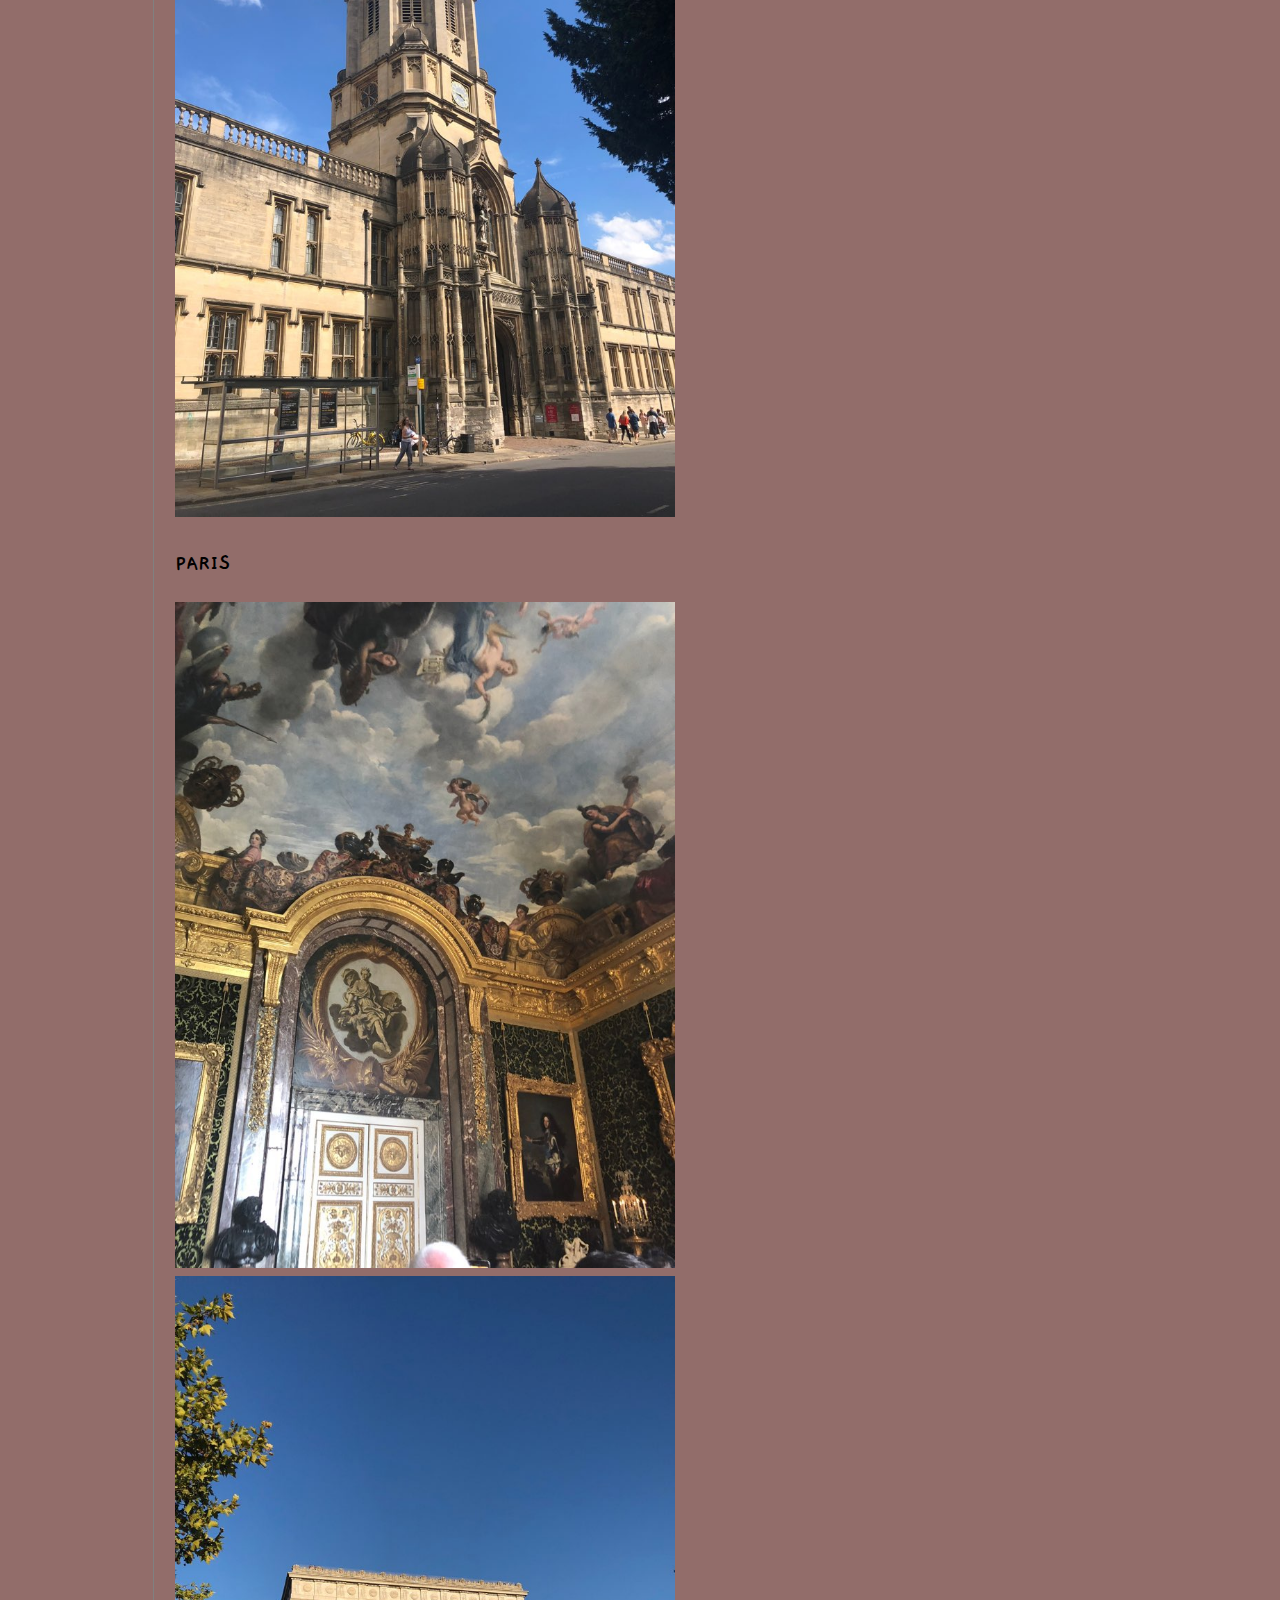
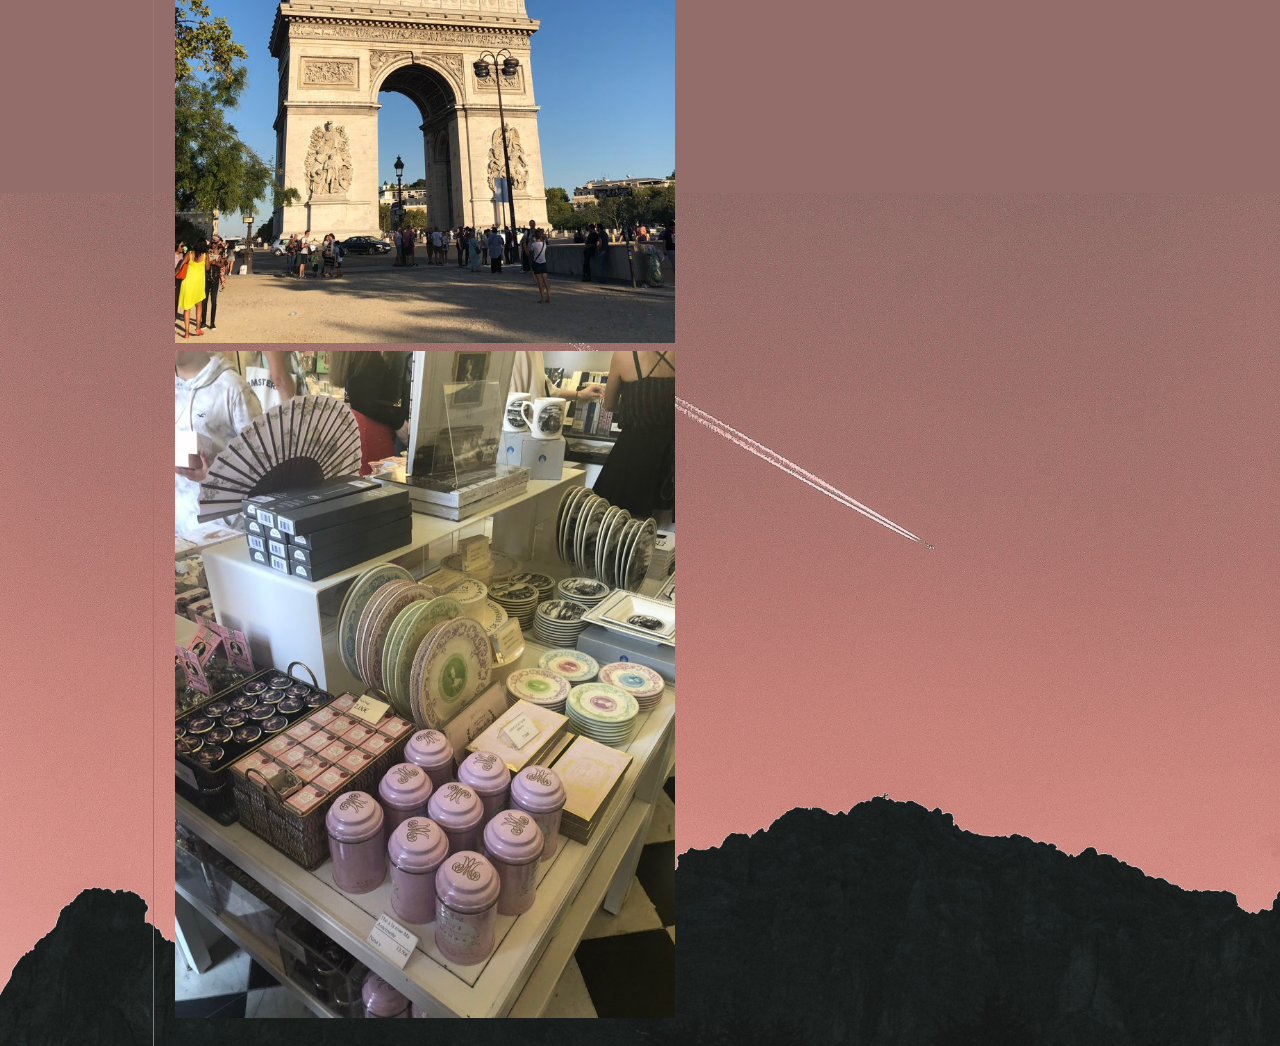
<file: solux_project2018/a.html>
<!doctype html>
<html>
<head>
  <title>YEJIN & HYESEUNG_A</title>
  <meta charset="utf-8">
  <link rel="stylesheet" href="style.css">
</head>

<body>
  <h1><a href="index.html">YEJIN & HYESUNG</a></h1>
  <a href='#' class='button' onclick="
      document.querySelector('body').style.backgroundColor = 'white';
      document.querySelector('body').style.color = 'black';">DAY</a>

  <a href='#' class='button' onclick="
      document.querySelector('body').style.backgroundColor = 'rgb(5,25,38)';
      document.querySelector('body').style.color = 'rgb(240,204,205)';">NIGHT</a>

  <div id="grid">
    <ol>
      <li><a href="a.html">EUROPE</a></li>
      <li><a href="b.html">MARVEL</a></li>
      <li><a href="c.html">2019</a></li>
    </ol>

    <div id="article">
      <h2>2018 EUROPE</h2>
      <p>
        <ul>
          <li><a href="#n1">LONDON</a></li>
          <li><a href="#n2">PARIS</a></li>
        </ul>
      </p>

      <div id="n1">
        <h3>LONDON</h3>
        <p>
          <img src="london1.jpg" width="500"><br>
          <img src="london2.jpg" width="500"><br>
          <img src="london3.jpg" width="500"><br>
          <img src="london4.jpg" width="500"><br>
          <img src="london5.jpg" width="500"><br>

        </p>
      </div>
      <!-- n1 끝 -->

      <div id="n2">
        <h3>PARIS</h3>
        <p>
          <img src="paris1.jpg" width="500"><br>
          <img src="paris2.jpg" width="500"><br>
          <img src="paris3.jpg" width="500"><br>
        </p>
      </div>
      <!-- n2끝 -->
    </div>
    <!-- article 끝-->
  </div>
  <!-- ol 끝-->

  <div class="clock"></div>
  <script type="text/javascript" src="MyClockDisplay.js"></script>
</body>
</html>
</file>
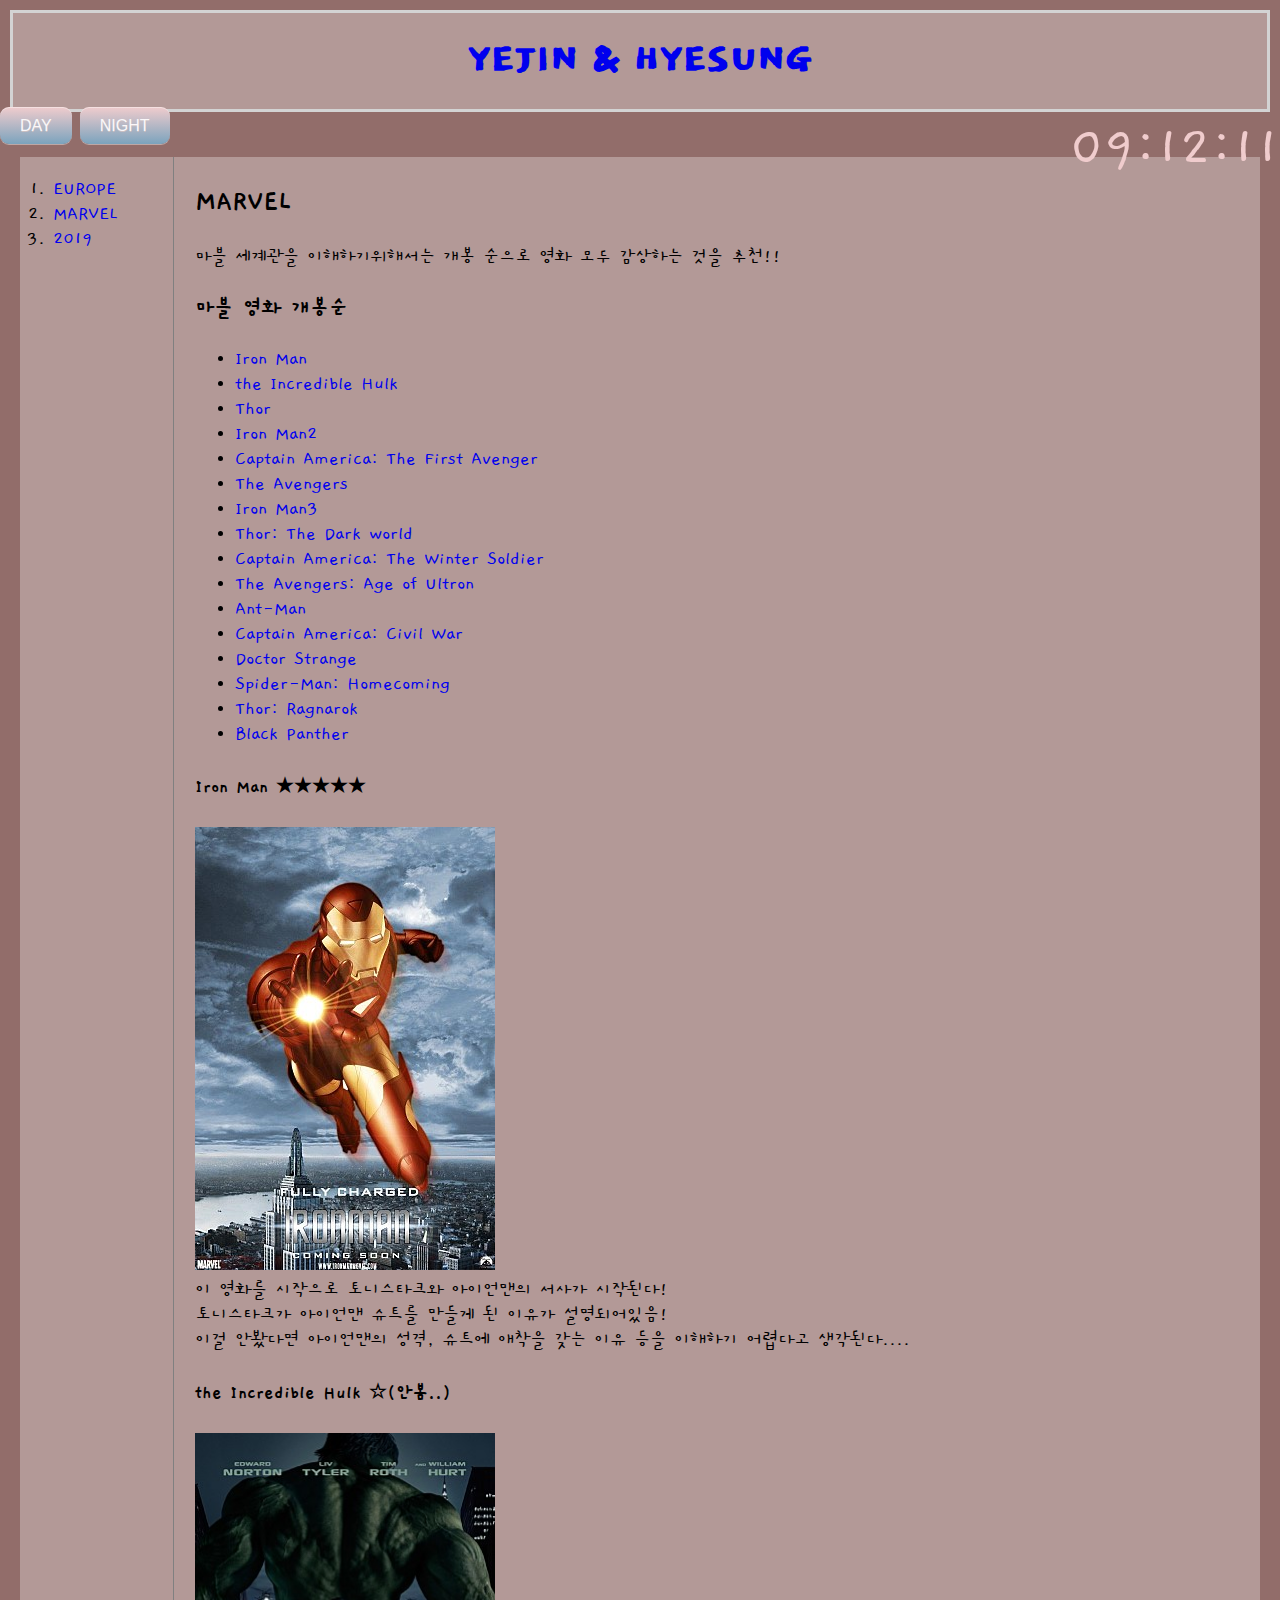
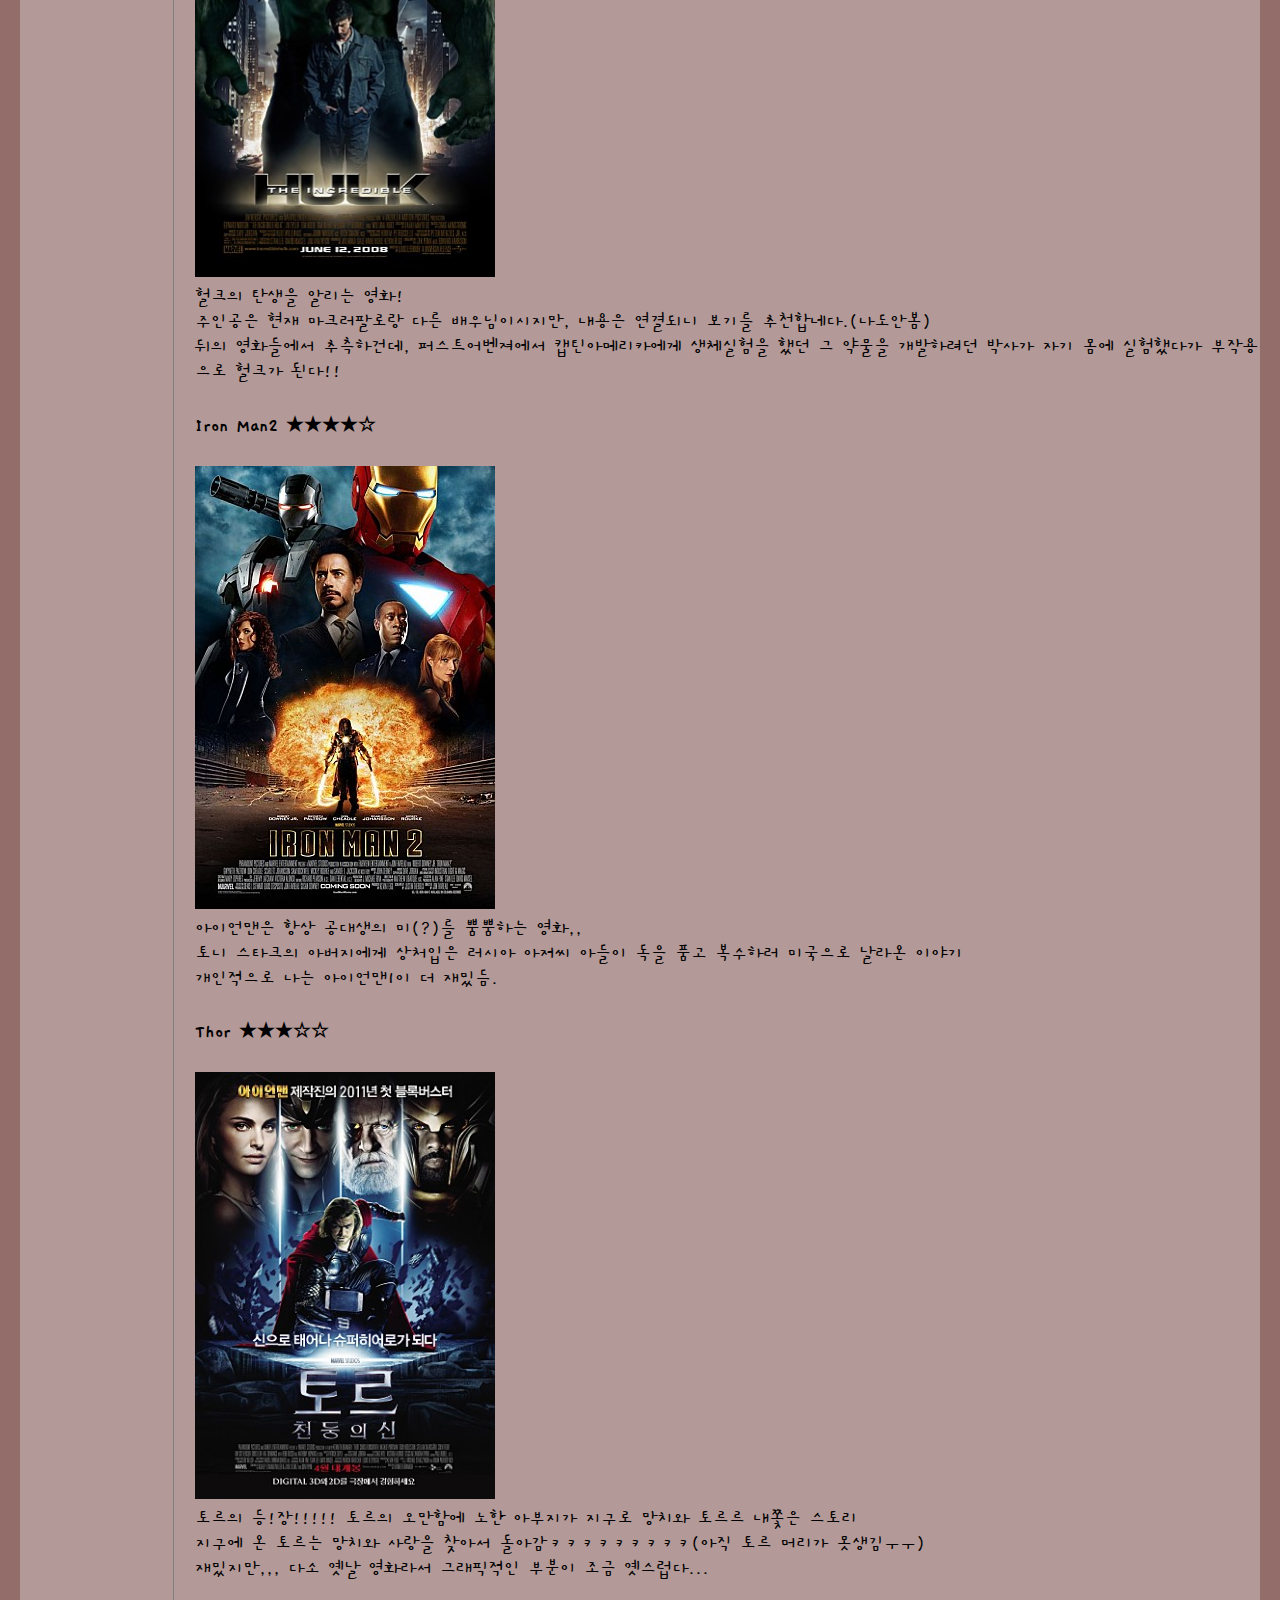
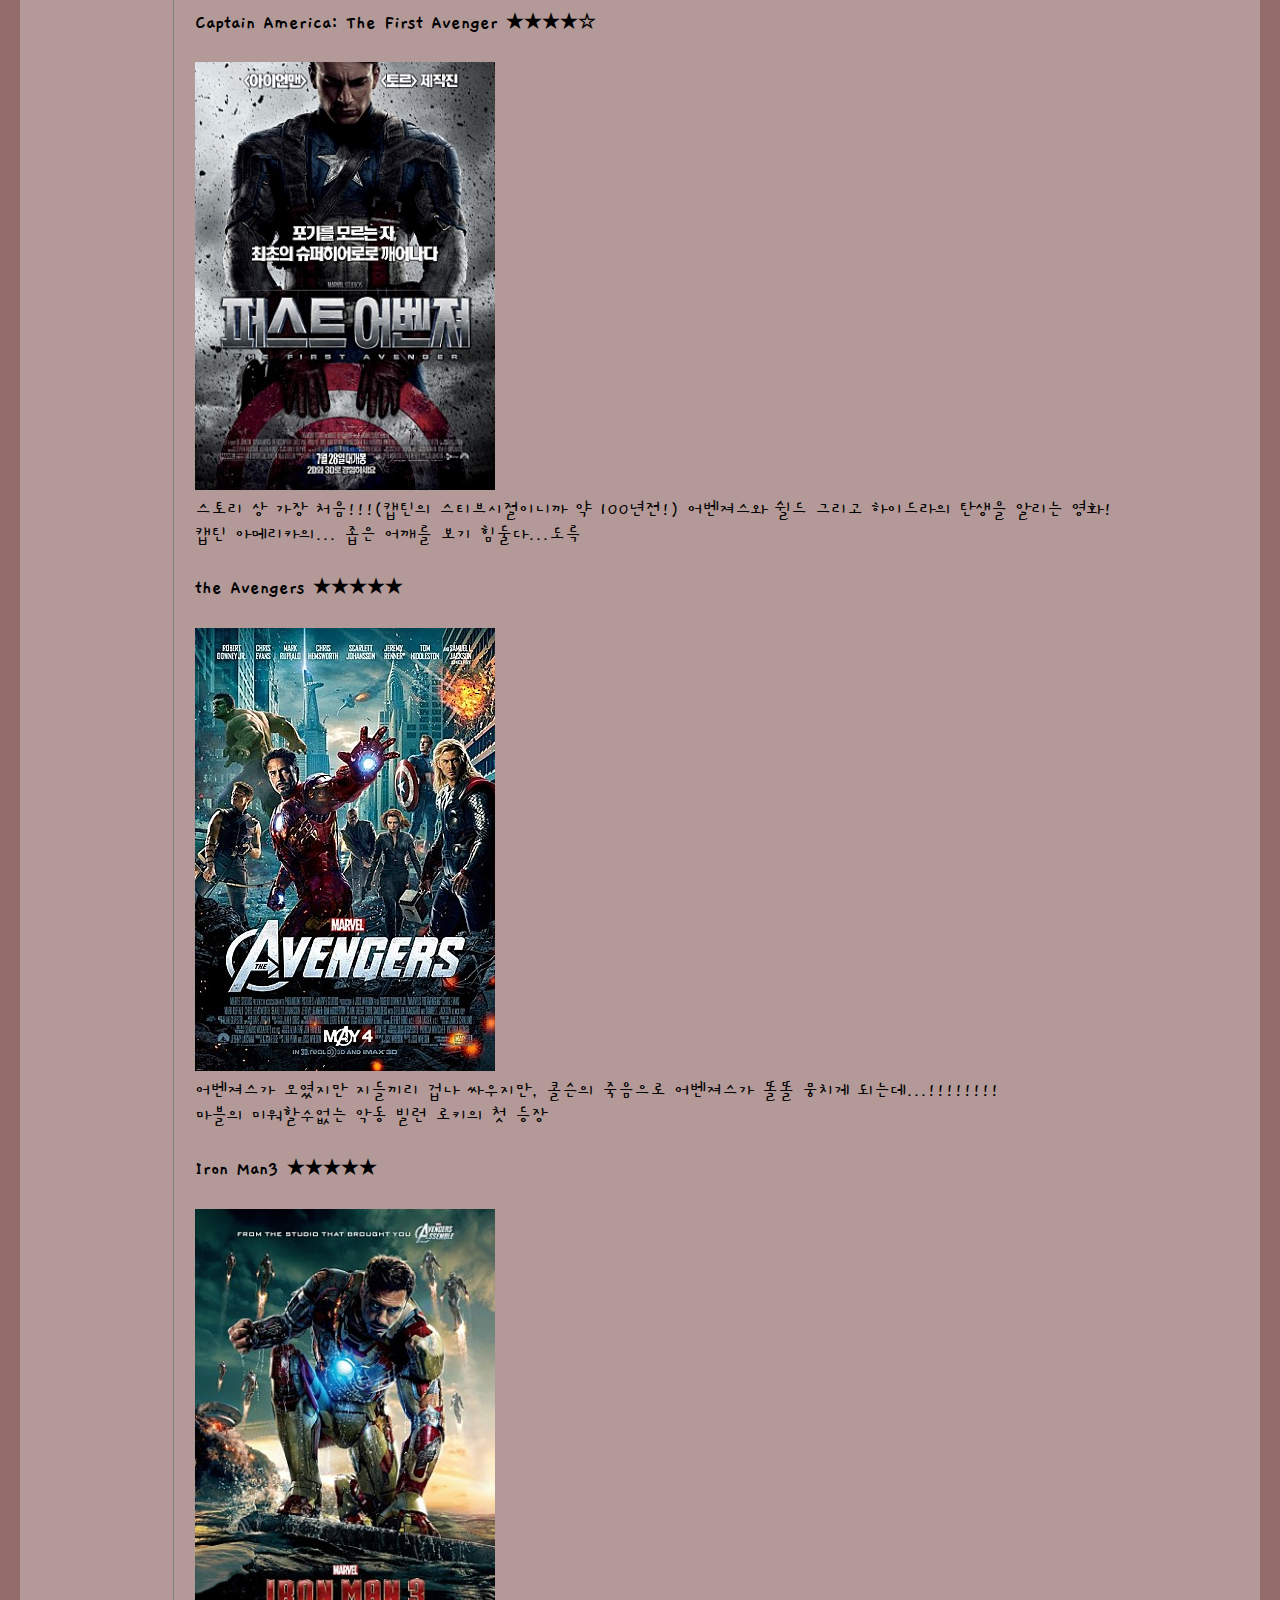
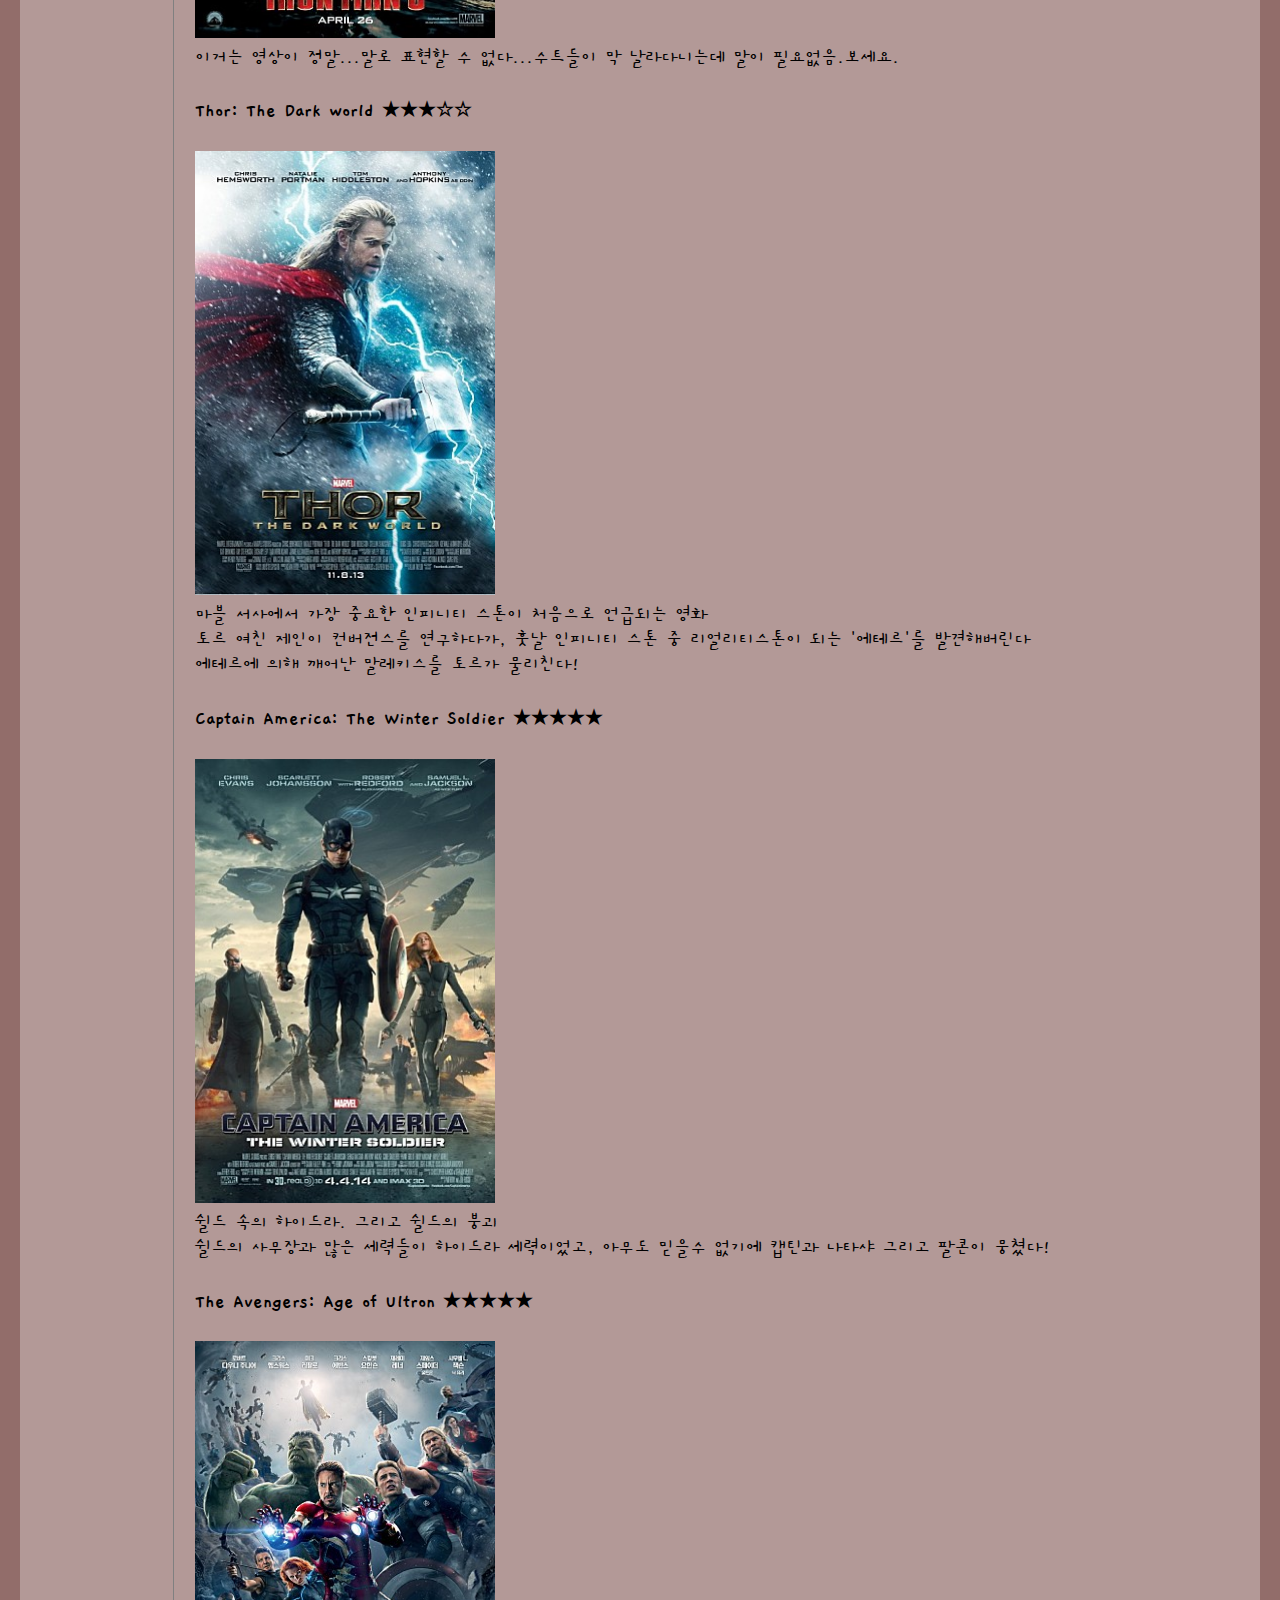
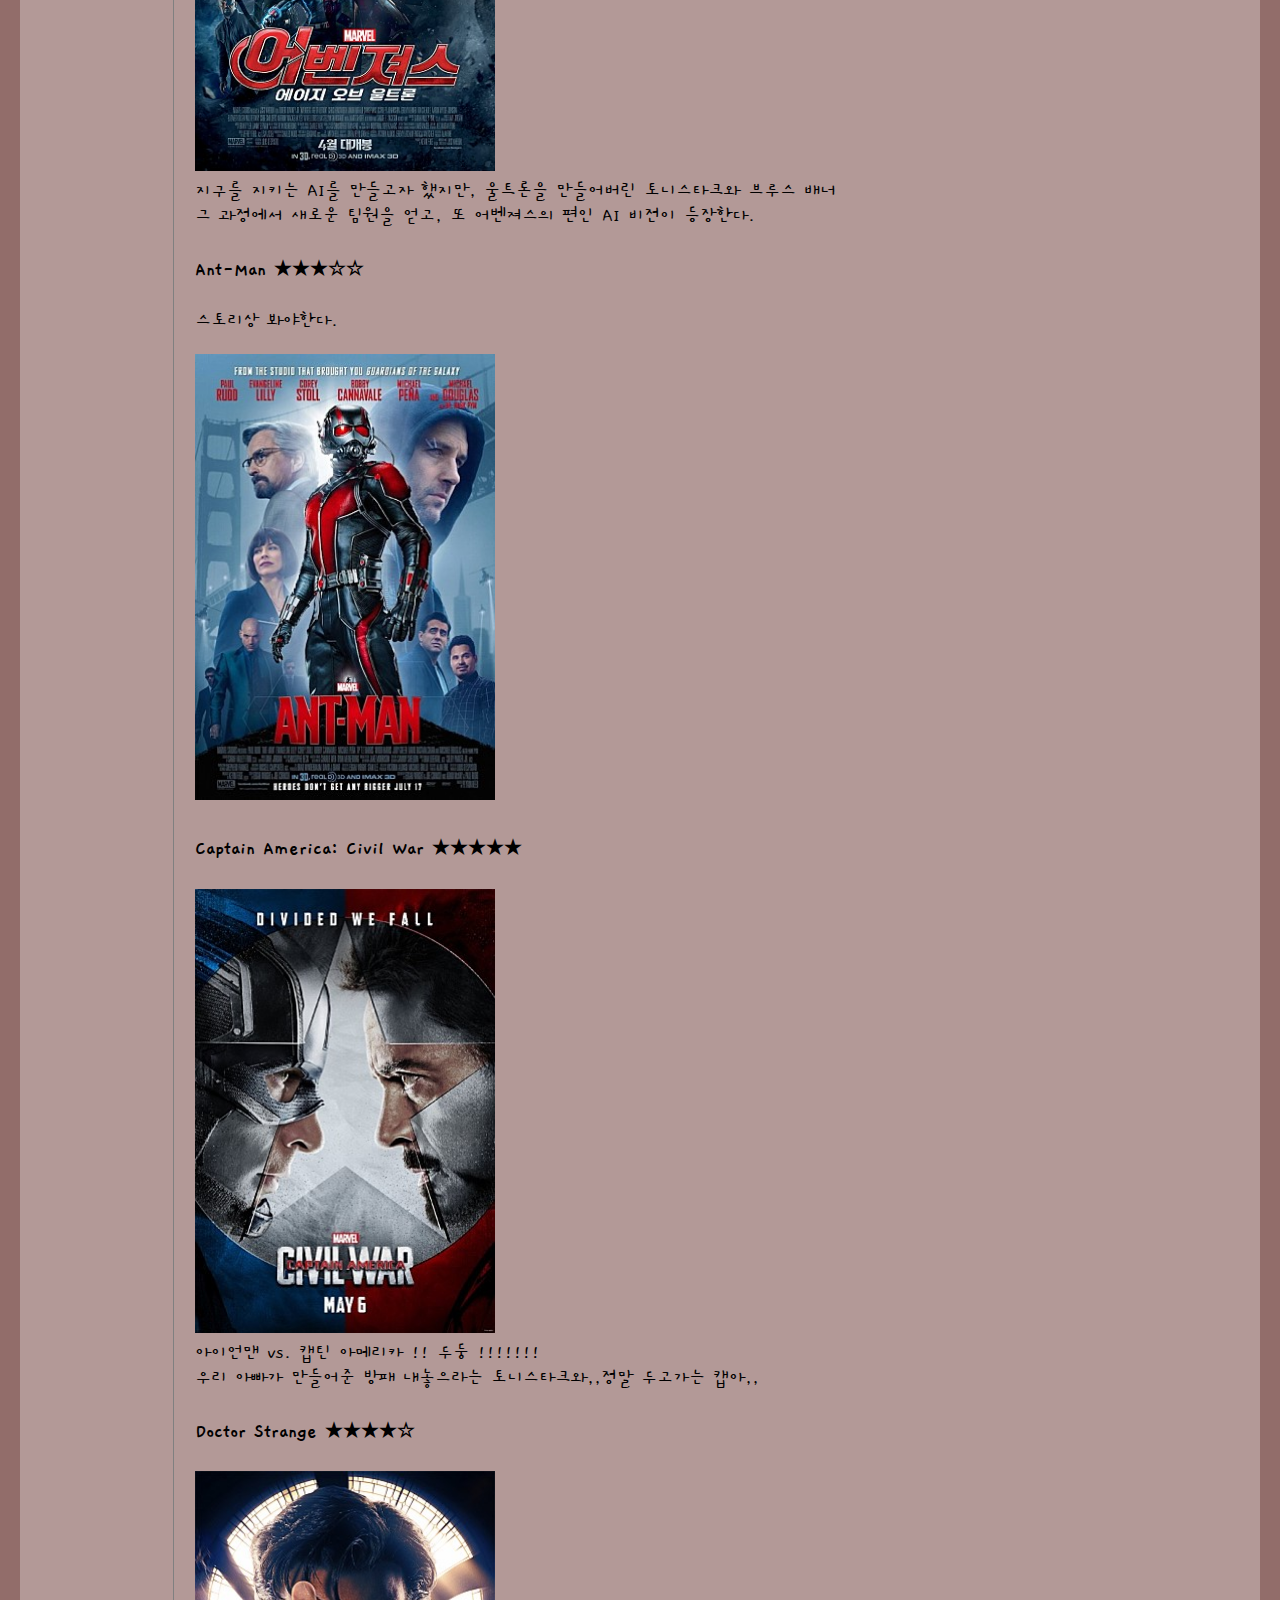
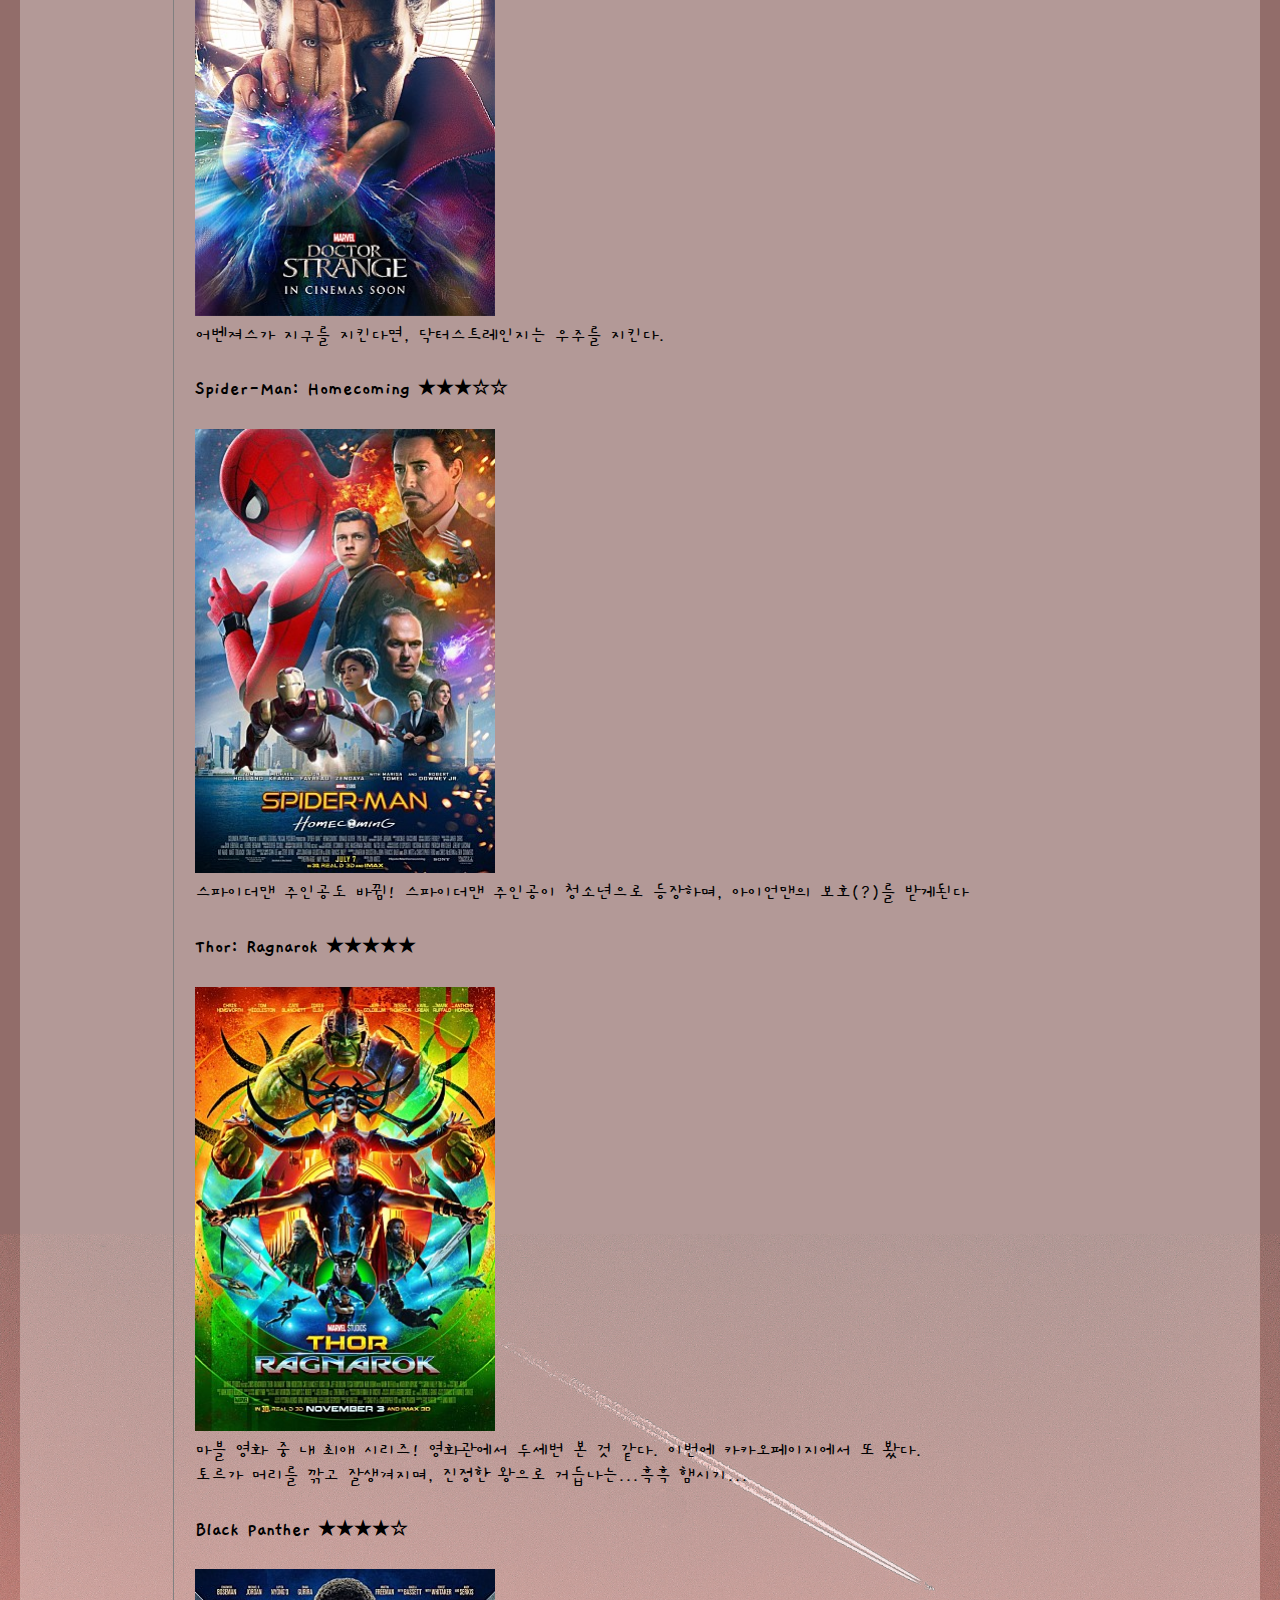
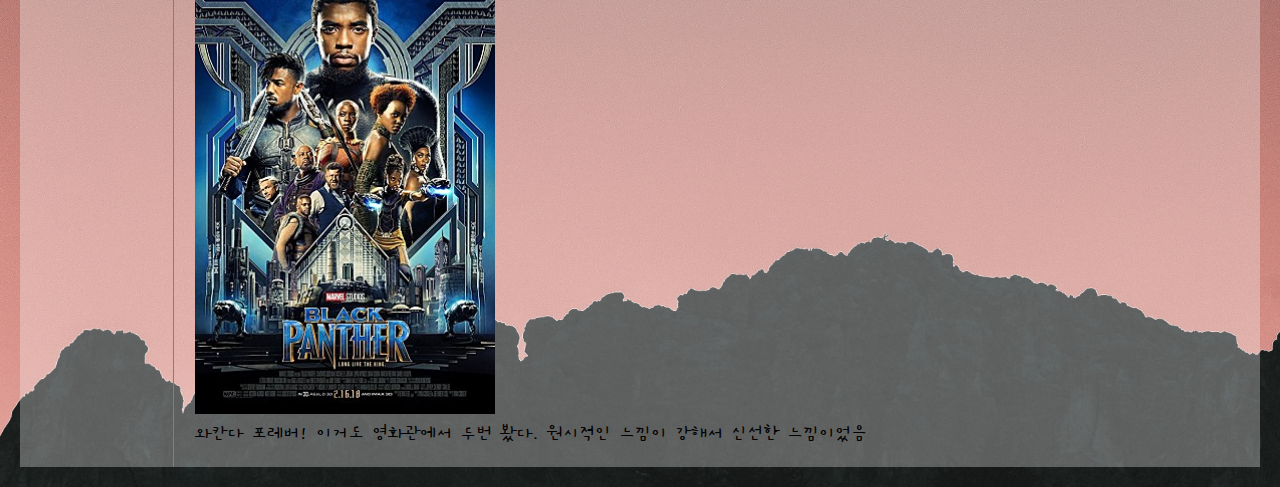
<file: solux_project2018/b.html>
<!doctype html>
<html>
<head>
  <title>YEJIN & HYESEUNG_Marvel</title>
  <meta charset="utf-8">
  <link rel="stylesheet" href="style.css">
</head>

<body>

  <h1><a href="index.html">YEJIN & HYESUNG</a></h1>
  <a href='#' class='button' onclick="
      document.querySelector('body').style.backgroundColor = 'white';
      document.querySelector('body').style.color = 'black';">DAY</a>

  <a href='#' class='button' onclick="
      document.querySelector('body').style.backgroundColor = 'rgb(5,25,38)';
      document.querySelector('body').style.color = 'rgb(240,204,205)';">NIGHT</a>

  <div id="grid" class="box">
    <ol>
      <li><a href="a.html">EUROPE</a></li>
      <li><a href="b.html">MARVEL</a></li>
      <li><a href="c.html">2019</a></li>
    </ol>

    <div id="article">
      <h2>MARVEL</h2>
        <p id="borderimg">
        마블 세계관을 이해하기위해서는 개봉 순으로 영화 모두 감상하는 것을 추천!!<br>
        <h3>마블 영화 개봉순</h3>
        <ul>
          <li><a href="#iron">Iron Man</a></li>
          <li><a href="#hulk">the Incredible Hulk</a></li>
          <li><a href="#thor">Thor</a></li>
          <li><a href="#iron2">Iron Man2</a></li>
          <li><a href="#ca">Captain America: The First Avenger</a></li>
          <li><a href="#a">The Avengers</a></li>
          <li><a href="#iron3">Iron Man3</a></li>
          <li><a href="#thor2">Thor: The Dark world</a></li>
          <li><a href="#ca2">Captain America: The Winter Soldier</a></li>
          <li><a href="#a2">The Avengers: Age of Ultron</a></li>
          <li><a href="#ant">Ant-Man</a></li>
          <li><a href="#ca3">Captain America: Civil War</a></li>
          <li><a href="#doc">Doctor Strange</a></li>
          <li><a href="#spi">Spider-Man: Homecoming</a></li>
          <li><a href="#thor3">Thor: Ragnarok</a></li>
          <li><a href="#bp">Black Panther</a></li>
        </ul>
      </p>


      <div id="iron">
        <h4>Iron Man ★★★★★</h4>
        <p>
        <img src="ironman.jpg" width="300"><br>
        이 영화를 시작으로 토니스타크와 아이언맨의 서사가 시작된다!<br>
        토니스타크가 아이언맨 슈트를 만들게 된 이유가 설명되어있음!<br>
        이걸 안봤다면 아이언맨의 성격, 슈트에 애착을 갖는 이유 등을 이해하기 어렵다고 생각된다....
        </p>
      </div>

      <div id="hulk">
        <h4>the Incredible Hulk ☆(안봄..)</h4>
        <p>
        <img src="hulk.jpg" width="300"><br>
        헐크의 탄생을 알리는 영화! <br>
        주인공은 현재 마크러팔로랑 다른 배우님이시지만, 내용은 연결되니 보기를 추천합네다.(나도안봄)<br>
        뒤의 영화들에서 추측하건데, 퍼스트어벤져에서 캡틴아메리카에게 생체실험을 했던 그 약물을
        개발하려던 박사가 자기 몸에 실험했다가 부작용으로 헐크가 된다!!
        </p>
      </div>

      <div id="iron2">
        <h4>Iron Man2 ★★★★☆</h4>
        <p>
        <img src="ironman2.jpg" width="300"><br>
        아이언맨은 항상 공대생의 미(?)를 뿜뿜하는 영화,,<br>
        토니 스타크의 아버지에게 상처입은 러시아 아저씨 아들이 독을 품고 복수하러 미국으로 날라온 이야기<br>
        개인적으로 나는 아이언맨1이 더 재밌듬.
        </p>
      </div>

      <div id="thor">
        <h4>Thor ★★★☆☆</h4>
        <p>
        <img src="thor.jpg" width="300"><br>
        토르의 등!장!!!!! 토르의 오만함에 노한 아부지가 지구로 망치와 토르르 내쫓은 스토리<br>
        지구에 온 토르는 망치와 사랑을 찾아서 돌아감ㅋㅋㅋㅋㅋㅋㅋㅋㅋ(아직 토르 머리가 못생김ㅜㅜ)<br>
        재밌지만,,, 다소 옛날 영화라서 그래픽적인 부분이 조금 옛스럽다...
        </p>
      </div>

      <div id="ca">
        <h4>Captain America: The First Avenger ★★★★☆</h4>
        <p>
        <img src="cap1.jpg" width="300"><br>
        스토리 상 가장 처음!!!(캡틴의 스티브시절이니까 약 100년전!) 어벤져스와 쉴드 그리고 하이드라의 탄생을 알리는 영화!<br>
        캡틴 아메리카의... 좁은 어깨를 보기 힘둘다...도륵
        </p>
      </div>

      <div id="a">
        <h4>the Avengers ★★★★★</h4>
        <p>
        <img src="avengers.jpg" width="300"><br>
        어벤져스가 모였지만 지들끼리 겁나 싸우지만, 콜슨의 죽음으로 어벤져스가 똘똘 뭉치게 되는데...!!!!!!!!<br>
        마블의 미워할수없는 악동 빌런 로키의 첫 등장
        </p>
      </div>

      <div id="iron3">
        <h4>Iron Man3 ★★★★★</h4>
        <p>
        <img src="ironman3.jpg" width="300"><br>
        이거는 영상이 정말...말로 표현할 수 없다...수트들이 막 날라다니는데 말이 필요없음.보세요.
        </p>
      </div>

      <div id="thor2">
        <h4>Thor: The Dark world ★★★☆☆</h4>
        <p>
        <img src="thor2.jpg" width="300"><br>
        마블 서사에서 가장 중요한 인피니티 스톤이 처음으로 언급되는 영화<br>
        토르 여친 제인이 컨버전스를 연구하다가, 훗날 인피니티 스톤 중 리얼리티스톤이 되는 '에테르'를 발견해버린다<br>
        에테르에 의해 깨어난 말레키스를 토르가 물리친다!
        </p>
      </div>

      <div id="ca2">
        <h4>Captain America: The Winter Soldier ★★★★★</h4>
        <p>
        <img src="cap2.jpg" width="300"><br>
        쉴드 속의 하이드라. 그리고 쉴드의 붕괴<br>
        쉴드의 사무장과 많은 세력들이 하이드라 세력이었고, 아무도 믿을수 없기에 캡틴과 나타샤 그리고 팔콘이 뭉쳤다!
        </p>
      </div>

      <div id="a2">
        <h4>The Avengers: Age of Ultron ★★★★★</h4>
        <p>
        <img src="avengers2.jpg" width="300"><br>
        지구를 지키는 AI를 만들고자 했지만, 울트론을 만들어버린 토니스타크와 브루스 배너<br>
        그 과정에서 새로운 팀원을 얻고, 또 어벤져스의 편인 AI 비전이 등장한다.
        </p>
      </div>

      <div id="ant">
        <h4>Ant-Man ★★★☆☆</h4>
        스토리상 봐야한다.
        <p>
          <img src="ant.jpg" width="300"><br>
        </p>
      </div>

      <div id="ca3">
        <h4>Captain America: Civil War ★★★★★</h4>
        <p>
        <img src="cap3.jpg" width="300"><br>
        아이언맨 vs. 캡틴 아메리카 !! 두둥 !!!!!!! <br>
        우리 아빠가 만들어준 방패 내놓으라는 토니스타크와,,정말 두고가는 캡아,,
        </p>
      </div>

      <div id="doc">
        <h4>Doctor Strange ★★★★☆</h4>
        <p>
        <img src="doc.jpg" width="300"><br>
        어벤져스가 지구를 지킨다면, 닥터스트레인지는 우주를 지킨다.<br>
        </p>
      </div>

      <div id="spi">
        <h4>Spider-Man: Homecoming ★★★☆☆</h4>
        <p>
        <img src="spider.jpg" width="300"><br>
        스파이더맨 주인공도 바뀜! 스파이더맨 주인공이 청소년으로 등장하며, 아이언맨의 보호(?)를 받게된다<br>
        </p>
      </div>

      <div id="thor3">
        <h4>Thor: Ragnarok ★★★★★</h4>
        <p>
        <img src="thor3.jpg" width="300"><br>
        마블 영화 중 내 최애 시리즈! 영화관에서 두세번 본 것 같다. 이번에 카카오페이지에서 또 봤다.<br>
        토르가 머리를 깎고 잘생겨지며, 진정한 왕으로 거듭나는...흑흑 햄시기...
        </p>
      </div>

      <div id="bp">
        <h4>Black Panther ★★★★☆</h4>
        <p>
        <img src="bp.jpg" width="300"><br>
        와칸다 포레버! 이거도 영화관에서 두번 봤다. 원시적인 느낌이 강해서 신선한 느낌이었음
        </p>
      </div>

    </div>
    <!--article만끝-->
  </div>
  <!-- ol article끝-->

  <div class="clock"></div>
  <script type="text/javascript" src="MyClockDisplay.js"></script>
</body>
</html>
</file>
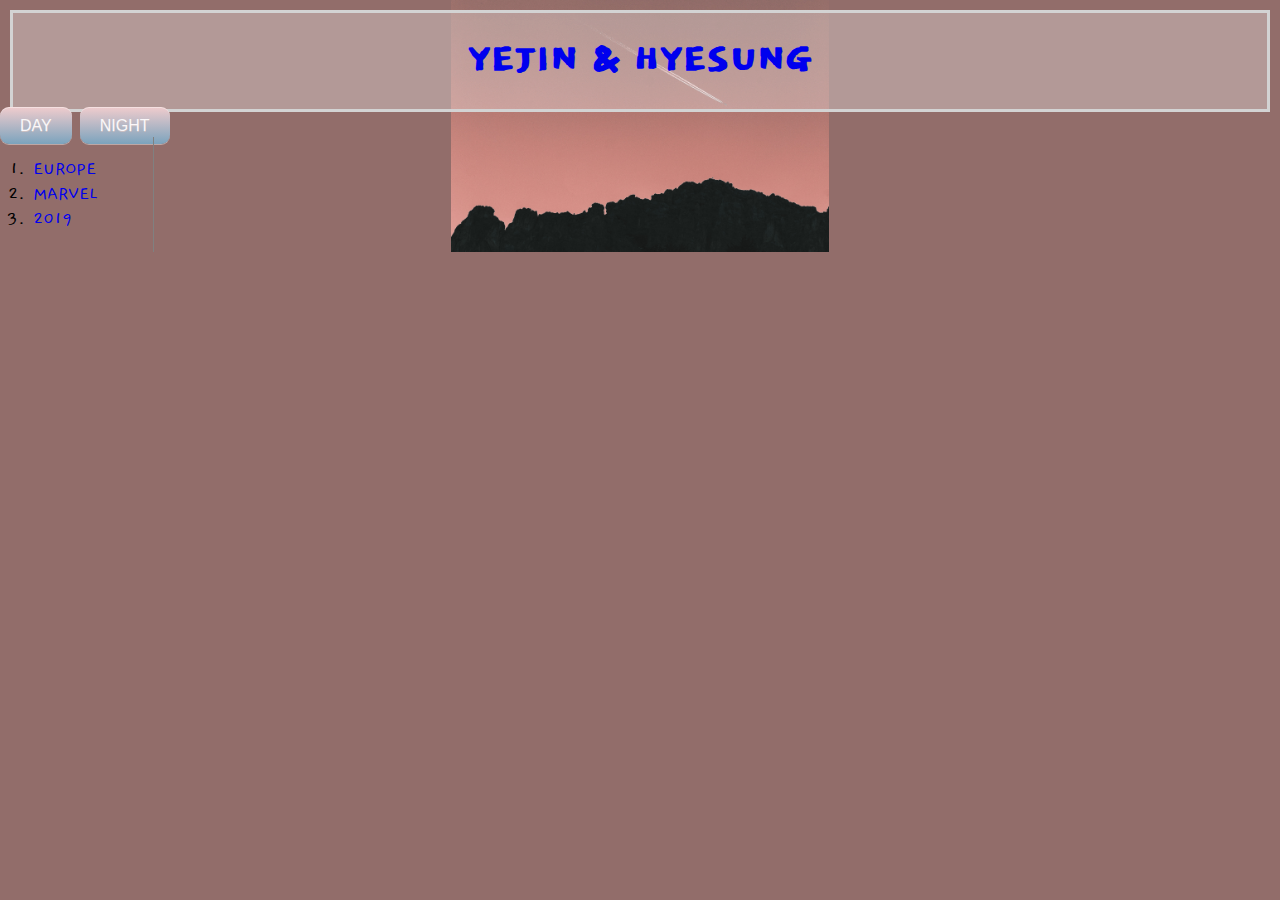
<file: solux_project2018/c.html>
<!doctype html>
<html>
<head>
  <title>YEJJIN & HYESEUNG_C</title>
  <meta charset="utf-8">
  <link rel="stylesheet" href="style.css">
</head>

<body>
  <h1><a href="index.html">YEJIN & HYESUNG</a></h1>
  <a href='#' class='button' onclick="
      document.querySelector('body').style.backgroundColor = 'white';
      document.querySelector('body').style.color = 'black';">DAY</a>

  <a href='#' class='button' onclick="
      document.querySelector('body').style.backgroundColor = 'rgb(5,25,38)';
      document.querySelector('body').style.color = 'rgb(240,204,205)';">NIGHT</a>

  <div id="grid">
    <ol>
      <li><a href="a.html">EUROPE</a></li>
      <li><a href="b.html">MARVEL</a></li>
      <li><a href="c.html">2019</a></li>
    </ol>
  </div>


  <div class="clock"></div>
  <script type="text/javascript" src="MyClockDisplay.js"></script>
  </body>
</html>
</file>
<file: style.css>
@import url('https://fonts.googleapis.com/css?family=Gaegu:300,700');
@import url('https://fonts.googleapis.com/css?family=Dokdo:400');
body{
  background-image: url(pinkback.jpg);
  background-color: rgb(146, 109, 106);
  background-position: bottom;
  background-size: contain;
  background-repeat: no-repeat;
  margin:0;
  font-family: 'Gaegu';
  font-size: 20px;
}
.box{
  background-color: rgba(255, 255, 255, 0.3);
  margin: 1em 1em 1em 1em;
  clear:right;
}
.js{
  font-weight: bold;
  color:red;
}
#first{
  color:green;
}
span{
  color:blue;
}
.clock {
  position: absolute;
  top: 100px;
  right: 0;
  font-size: 4em;
  color: rgb(240,204,205);
  font-size: 60px;
  font-family: 'Gaegu'
  letter-spacing: 7px;
}
.button {
   position: relative;
   top: 10px;
   left: 10px;

   border: 0px solid #080708;
   background: #7ba3bd;
   background: -webkit-gradient(linear, left top, left bottom, from(#f0cccd), to(#7ba3bd));
   background: -webkit-linear-gradient(top, #f0cccd, #7ba3bd);
   background: -moz-linear-gradient(top, #f0cccd, #7ba3bd);
   background: -ms-linear-gradient(top, #f0cccd, #7ba3bd);
   background: -o-linear-gradient(top, #f0cccd, #7ba3bd);
   background-image: -ms-linear-gradient(top, #f0cccd 0%, #7ba3bd 100%);
   padding: 10px 20px;
   -webkit-border-radius: 9px;
   -moz-border-radius: 9px;
   border-radius: 9px;
   -webkit-box-shadow: rgba(255,255,255,0.4) 0 1px 0, inset rgba(255,255,255,0.4) 0 1px 0;
   -moz-box-shadow: rgba(255,255,255,0.4) 0 1px 0, inset rgba(255,255,255,0.4) 0 1px 0;
   box-shadow: rgba(255,255,255,0.4) 0 1px 0, inset rgba(255,255,255,0.4) 0 1px 0;
   text-shadow: #c9bfc1 0 1px 0;
   color: #faf7f9;
   font-size: 16px;
   font-family: helvetica, serif;
   text-decoration: none;
   vertical-align: middle;
   }
 .button:hover {
   border: 0px solid #0a3c59;
   text-shadow: #1e4158 0 1px 0;
   background: #7ba3bd;
   background: -webkit-gradient(linear, left top, left bottom, from(#f0cccd), to(#7ba3bd));
   background: -webkit-linear-gradient(top, #f0cccd, #7ba3bd);
   background: -moz-linear-gradient(top, #f0cccd, #7ba3bd);
   background: -ms-linear-gradient(top, #f0cccd, #7ba3bd);
   background: -o-linear-gradient(top, #f0cccd, #7ba3bd);
   background-image: -ms-linear-gradient(top, #f0cccd 0%, #7ba3bd 100%);
   color: #fff;
   }
 .button:active {
   text-shadow: #1e4158 0 1px 0;
   border: 0px solid #0a3c59;
   background: #65a9d7;
   background: -webkit-gradient(linear, left top, left bottom, from(#ed7cb8), to(#7ba3bd));
   background: -webkit-linear-gradient(top, #ed7cb8, #65a9d7);
   background: -moz-linear-gradient(top, #ed7cb8, #65a9d7);
   background: -ms-linear-gradient(top, #ed7cb8, #65a9d7);
   background: -o-linear-gradient(top, #ed7cb8, #65a9d7);
   background-image: -ms-linear-gradient(top, #ed7cb8 0%, #65a9d7 100%);
   color: #fff;
   }

  a {
    text-decoration: none;
  }

  h1 {
    background-color: rgba(255, 255, 255, 0.3);
    font-size: 45px;
    text-align: center;
    font-family: 'Dokdo';
    border:3px solid lightgray;
    margin:10px 10px 0px 10px;
    padding:20px;
  }
  ol{
    border-right:1px solid gray;

    width:100px;
    margin:0;
    padding:20px;
  }
  #article{
    padding-left: 25px;
  }
  #grid{
    display: grid;
    grid-template-columns: 150px 1fr;
  }
  #grid ol{
    padding-left:33px;
  }


  @media(max-width:800px){
    #grid{
      display: block;
    }
    ol{
      border-right:none;
    }
    h1 {
      border-bottom:none;
    }
</file>
<file: solux_project2018/style.css>
@import url('https://fonts.googleapis.com/css?family=Gaegu:300,700');
@import url('https://fonts.googleapis.com/css?family=Dokdo:400');
body{
  background-image: url(pinkback.jpg);
  background-color: rgb(146, 109, 106);
  background-position: bottom;
  background-size: contain;
  background-repeat: no-repeat;
  margin:0;
  font-family: 'Gaegu';
  font-size: 20px;
}
.box{
  background-color: rgba(255, 255, 255, 0.3);
  margin: 1em 1em 1em 1em;
  clear:right;
}
.js{
  font-weight: bold;
  color:red;
}
#first{
  color:green;
}
span{
  color:blue;
}
.clock {
  position: absolute;
  top: 110px;
  right: 0;
  font-size: 4em;
  color: rgb(240,204,205);
  font-size: 60px;
  font-family: 'Gaegu'
  letter-spacing: 7px;
}
.button {
   border: 0px solid #080708;
   background: #7ba3bd;
   background: -webkit-gradient(linear, left top, left bottom, from(#f0cccd), to(#7ba3bd));
   background: -webkit-linear-gradient(top, #f0cccd, #7ba3bd);
   background: -moz-linear-gradient(top, #f0cccd, #7ba3bd);
   background: -ms-linear-gradient(top, #f0cccd, #7ba3bd);
   background: -o-linear-gradient(top, #f0cccd, #7ba3bd);
   background-image: -ms-linear-gradient(top, #f0cccd 0%, #7ba3bd 100%);
   padding: 10px 20px;
   -webkit-border-radius: 9px;
   -moz-border-radius: 9px;
   border-radius: 9px;
   -webkit-box-shadow: rgba(255,255,255,0.4) 0 1px 0, inset rgba(255,255,255,0.4) 0 1px 0;
   -moz-box-shadow: rgba(255,255,255,0.4) 0 1px 0, inset rgba(255,255,255,0.4) 0 1px 0;
   box-shadow: rgba(255,255,255,0.4) 0 1px 0, inset rgba(255,255,255,0.4) 0 1px 0;
   text-shadow: #c9bfc1 0 1px 0;
   color: #faf7f9;
   font-size: 16px;
   font-family: helvetica, serif;
   text-decoration: none;
   vertical-align: middle;
   }
 .button:hover {
   border: 0px solid #0a3c59;
   text-shadow: #1e4158 0 1px 0;
   background: #7ba3bd;
   background: -webkit-gradient(linear, left top, left bottom, from(#f0cccd), to(#7ba3bd));
   background: -webkit-linear-gradient(top, #f0cccd, #7ba3bd);
   background: -moz-linear-gradient(top, #f0cccd, #7ba3bd);
   background: -ms-linear-gradient(top, #f0cccd, #7ba3bd);
   background: -o-linear-gradient(top, #f0cccd, #7ba3bd);
   background-image: -ms-linear-gradient(top, #f0cccd 0%, #7ba3bd 100%);
   color: #fff;
   }
 .button:active {
   text-shadow: #1e4158 0 1px 0;
   border: 0px solid #0a3c59;
   background: #65a9d7;
   background: -webkit-gradient(linear, left top, left bottom, from(#ed7cb8), to(#7ba3bd));
   background: -webkit-linear-gradient(top, #ed7cb8, #65a9d7);
   background: -moz-linear-gradient(top, #ed7cb8, #65a9d7);
   background: -ms-linear-gradient(top, #ed7cb8, #65a9d7);
   background: -o-linear-gradient(top, #ed7cb8, #65a9d7);
   background-image: -ms-linear-gradient(top, #ed7cb8 0%, #65a9d7 100%);
   color: #fff;
   }

  a {
    text-decoration: none;
  }

  h1 {
    background-color: rgba(255, 255, 255, 0.3);
    font-size: 45px;
    text-align: center;
    font-family: 'Dokdo';
    border:3px solid lightgray;
    margin:10px 10px 0px 10px;
    padding:20px;
  }
  ol{
    border-right:1px solid gray;

    width:100px;
    margin:0;
    padding:20px;
  }
  #article{
    padding-left: 25px;
  }
  #grid{
    display: grid;
    grid-template-columns: 150px 1fr;
  }
  #grid ol{
    padding-left:33px;
  }
  @media(max-width:800px){
    #grid{
      display: block;
    }
    ol{
      border-right:none;
    }
    h1 {
      border-bottom:none;
    }
</file>
